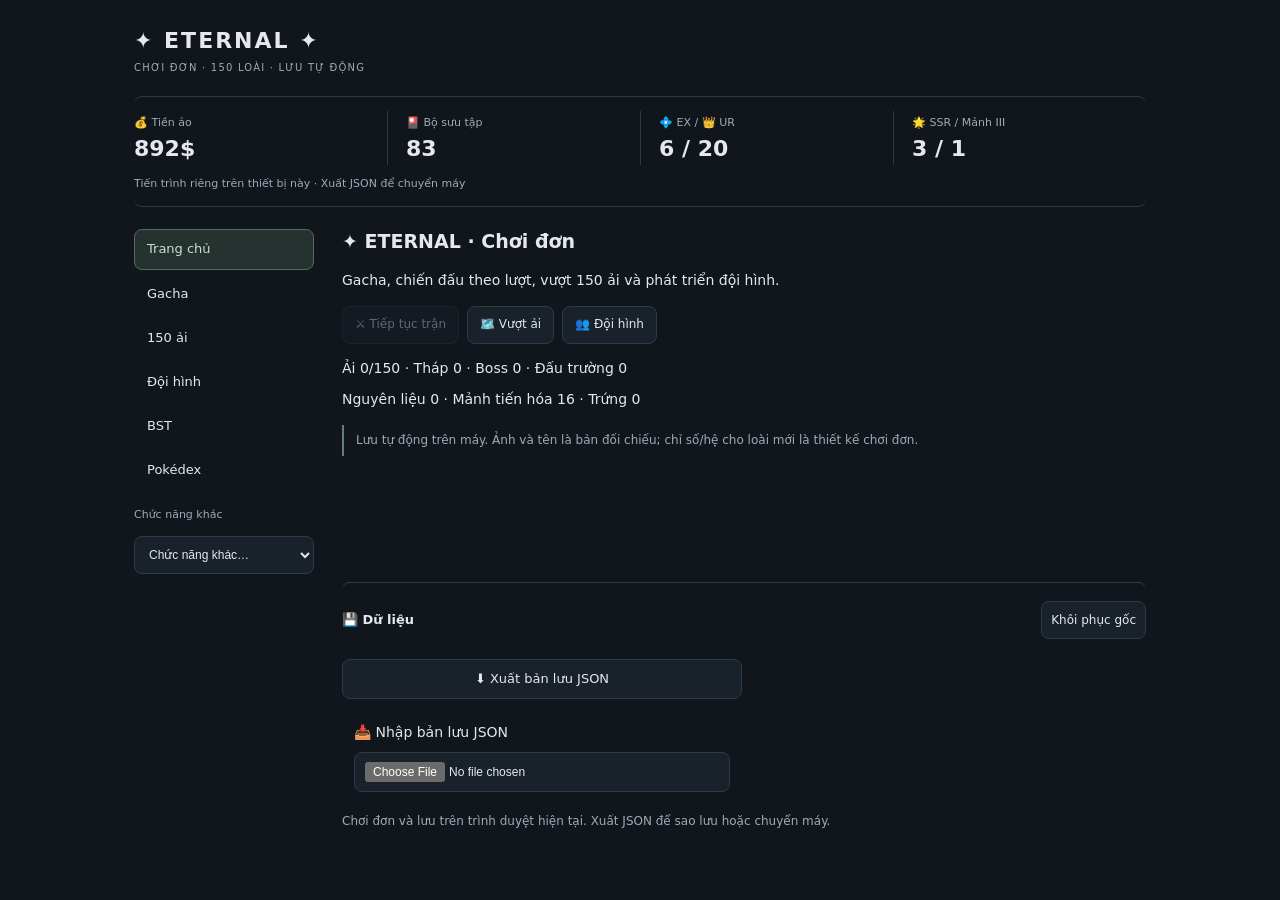
<file: index.html>
<!doctype html><html lang="vi"><head><meta charset="UTF-8"><meta name="viewport" content="width=device-width,initial-scale=1,viewport-fit=cover"><meta name="theme-color" content="#110e25"><title>ETERNAL · Chơi đơn</title><style>*{box-sizing:border-box}body{margin:0;background:radial-gradient(circle at top,#32205a,#100d20 70%);color:#f6f0ff;font-family:system-ui,-apple-system,sans-serif}main{max-width:640px;margin:auto;padding:20px 16px 100px}h1{letter-spacing:5px;text-align:center;color:#f2d795;margin:20px 0 0}small,.muted{color:#bcb0d0}.sub{text-align:center;margin:0 0 25px;font-size:12px;letter-spacing:2px}.panel{background:#211b39;border:1px solid #5b477b;border-radius:18px;padding:16px;margin:14px 0;box-shadow:0 8px 25px #0003}.stats{display:grid;grid-template-columns:1fr 1fr;gap:10px}.stat{background:#302649;border-radius:12px;padding:12px}.stat strong{display:block;font-size:23px;color:#ffe6a2}button{font:inherit;border:0;border-radius:12px;background:linear-gradient(120deg,#8e60dd,#5634a1);color:white;padding:13px 14px;cursor:pointer;font-weight:700}button:disabled{opacity:.45}nav{display:grid;grid-template-columns:repeat(3,1fr);gap:8px}nav button{font-size:12px;padding:12px 4px}nav button.active{background:linear-gradient(120deg,#d4a34c,#906323);color:#160f26}.row{display:flex;justify-content:space-between;gap:8px;align-items:center;margin:10px 0}.row button{font-size:12px;padding:9px}.grid{display:grid;grid-template-columns:repeat(3,1fr);gap:9px}.card{background:#392b58;border:1px solid #8060a3;border-radius:12px;min-height:94px;padding:12px 4px;text-align:center;display:flex;align-items:center;justify-content:center;flex-direction:column;font-size:13px}.card strong{font-size:25px}.wide{width:100%;margin-top:10px}.log{white-space:pre-wrap;font-size:13px;color:#ddcfea;line-height:1.6}.tag{color:#e4c477;font-weight:700}input,select,textarea{background:#130e28;color:white;border:1px solid #6d558c;padding:12px;border-radius:10px;max-width:100%} .pill{display:inline-block;background:#473363;border:1px solid #9470c0;padding:6px 9px;border-radius:999px;font-size:12px;margin:3px}.notice{background:#302342;border-left:3px solid #e4c477;padding:12px;border-radius:9px;font-size:13px}.danger{background:#753b60}.mini{font-size:12px}.feed{max-height:180px;overflow:auto}.row.wrap{flex-wrap:wrap}button:focus-visible{outline:3px solid #ffe6a2} </style><style>.hero{background:linear-gradient(135deg,#493174,#1b1836 55%,#705127);border:1px solid #b89a56;border-radius:18px;padding:17px}.hero h2{margin:0 0 8px;color:#ffe5a1}.progress{height:12px;background:#100e22;border-radius:12px;overflow:hidden;margin:10px 0}.progress>i{display:block;height:100%;background:linear-gradient(90deg,#8c64ff,#f4d17e)}.chips{display:flex;gap:7px;flex-wrap:wrap}.chips button{font-size:12px;padding:9px}.danger-outline{background:#493049}.card-tile{border:1px solid #69538b;background:#2c2445;padding:12px;border-radius:14px;margin:8px 0}.notice.good{border-left-color:#75ddae}details{margin:12px 0}summary{cursor:pointer;color:#ffe5a1}.toast{position:fixed;bottom:15px;left:50%;transform:translateX(-50%);background:#33274d;border:1px solid #e6c57a;padding:12px 18px;border-radius:14px;z-index:20;max-width:90vw} </style></head><body><main><h1>✦ ETERNAL ✦</h1><p class="sub">CHƠI ĐƠN · 150 LOÀI · LƯU TỰ ĐỘNG</p><section class="panel"><div class="stats"><div class="stat"><small>💰 Tiền ảo</small><strong id="cash">892$</strong></div><div class="stat"><small>🎴 Bộ sưu tập</small><strong id="cards">83</strong></div><div class="stat"><small>💠 EX / 👑 UR</small><strong id="rare">6 / 20</strong></div><div class="stat"><small>🌟 SSR / Mảnh III</small><strong id="shards">3 / 1</strong></div></div><p class="muted" style="font-size:12px">Tiến trình riêng trên thiết bị này · Xuất JSON để chuyển máy</p></section><nav id="nav"></nav><section class="panel" id="screen"></section><section class="panel"><div class="row"><strong>💾 Dữ liệu</strong><button onclick="resetGame()">Khôi phục gốc</button></div><button class="wide" onclick="exportSave()">⬇️ Xuất bản lưu JSON</button><label class="wide" style="display:block;margin-top:12px">📥 Nhập bản lưu JSON <input style="width:100%;margin-top:8px" type="file" accept="application/json,.json" onchange="importSave(event)"></label><p class="muted" style="font-size:12px">Chơi đơn và lưu trên trình duyệt hiện tại. Xuất JSON để sao lưu hoặc chuyển máy.</p></section></main><script>
const initial={cash:892,cards:83,ex:6,ur:20,ssr:3,evo:16,fusion3:1,voidCrystal:1,chests:2,trainerExp:0,trainerLv:1,streak:0,pity:0,questGacha:0,questStages:0,round:21,boss20:true,stage:0,eggs:0,eggHatches:0,history:[]};let state;try{state={...initial,...JSON.parse(localStorage.getItem('eternal-mobile-test-v1')||'{}')}}catch{state={...initial}};let page='home',picked=[],revealed=false,draw=[];const menus=[['home','🏠 Trang chủ'],['gacha','🎰 Gacha'],['collection','🎴 BST'],['world','🗺️ 150 ải'],['boss','🐉 Boss'],['fusion','🧬 Dung hợp'],['egg','🥚 Trứng'],['tower','🏰 Tháp'],['pve','⚔️ PvE'],['craft','⚒️ Chế tạo'],['dex','📖 Pokédex'],['quests','📜 Nhiệm vụ'],['profile','⭐ Huấn luyện'],['admin','💻 Admin']];function save(){localStorage.setItem('eternal-mobile-test-v1',JSON.stringify(state));render()}function go(p){page=p;picked=[];revealed=false;draw=[];render()}function render(){document.getElementById('cash').textContent=state.cash+'$';document.getElementById('cards').textContent=state.cards;document.getElementById('rare').textContent=state.ex+' / '+state.ur;document.getElementById('shards').textContent=state.ssr+' / '+state.fusion3;document.getElementById('nav').innerHTML=menus.map(([id,t])=>`<button class="${page===id?'active':''}" onclick="go('${id}')">${t}</button>`).join('');let h='';if(page==='home')h='<h2>🌌 Chào mừng đến ETERNAL</h2><p>Thử giao diện, lưu dữ liệu, Gacha và các menu. Các hệ thống nâng cao được giới thiệu nhưng chưa mô phỏng đầy đủ.</p><p class="tag">Không có vật phẩm nào bị trừ khi mở ứng dụng.</p>';if(page==='gacha'){h=`<h2>🎰 Gacha vòng ${state.round}</h2><p>Giá 50$ ảo · Chọn 3 trong 9 lá bài.</p><p class='mini'>🎯 Bảo hiểm SSR: ${state.pity||0}/10 vòng chưa trúng SSR+ · Chuỗi: ${state.streak||0}</p><label class='mini'>🍀 May mắn <select id='luck' onchange='renderGachaCost()'><option value='0'>Thường · 50$</option><option value='10'>x2 · 60$</option><option value='25'>x3 · 75$</option><option value='50'>x5 · 100$</option></select></label><div class="grid">${Array.from({length:9},(_,i)=>`<button class="card" onclick="pick(${i})" ${revealed?'disabled':''}>${revealed?'<strong>'+draw[i].icon+'</strong>'+draw[i].tier:(picked.includes(i)?'✨ Đã chọn':'❔')}</button>`).join('')}</div><p>Đã chọn ${picked.length}/3</p><button class="wide" ${picked.length!==3||revealed||state.cash<50?'disabled':''} onclick="roll()">🎲 Mở 3 thẻ (phí theo may mắn)</button>`;if(revealed)h+='<p class="tag">Đã lưu kết quả. Ấn Gacha trên menu để mở vòng kế tiếp.</p><p class="mini">Thẻ bạn chọn được ghi vào BST theo bậc. 6 thẻ còn lại chỉ là kết quả minh họa.</p>'}if(page==='collection')h=`<h2>🎴 Bộ sưu tập</h2><p>Tổng: ${state.cards} thẻ</p><p>💠 EX: ${state.ex} · 👑 UR: ${state.ur} · 🌟 SSR: ${state.ssr}</p><p>Các thẻ thấp hơn: ${state.cards-state.ex-state.ur-state.ssr}</p><p class="muted">Bản test chỉ lưu số lượng, chưa khôi phục toàn bộ danh sách 83 Pokémon.</p>`;if(page==='world')h=`<h2>🗺️ Thế giới 150 ải</h2><p>15 vùng × 10 ải · Tiến độ bản test: ${state.stage}/150</p><button class="wide" onclick="battleStage()">⚔️ Thử vượt ải ${state.stage+1}</button><p class="muted">Bản thử nghiệm: mỗi ải thắng nhận 15$ ảo, không mô phỏng kỹ năng chi tiết.</p>`;if(page==='boss')h='<h2>🐉 World Boss</h2><p>Oblivion – Thần Long Hủy Diệt</p><p>❤️ 50.000 HP · ⚔️ 900 ATK · 12 hiệp</p><p>Boss Gacha vòng 20: <span class="tag">Đã chiến thắng</span></p><p class="muted">Trận World Boss theo hiệp sẽ được hoàn thiện ở bản sau.</p>';if(page==='fusion')h=`<h2>🧬 Dung hợp</h2><p>10 UR → 1 EX cần 1 Mảnh Dung Hợp bậc 3.</p><p>UR hiện có: ${state.ur} · Mảnh bậc 3: ${state.fusion3}</p><p class="tag">Chưa thực hiện: cần chọn đúng 10 thẻ UR và xác nhận riêng.</p><p class="muted">Công thức 10 R → 10 SR được giữ nguyên.</p>`;if(page==='egg')h=`<h2>🥚 Nhà ấp trứng</h2><p>Trứng đang có: ${state.eggs} · Đã ấp: ${state.eggHatches}</p><p class="muted">Chưa có trứng được cấp trong dữ liệu ban đầu.</p>`;if(page==='tower')h='<h2>🏰 Tháp Vô Tận</h2><p>Tầng khởi đầu: 1</p><p>Chọn đội hình và nhận Mảnh Dung Hợp từ các mốc vượt tầng trong phiên bản chiến đấu hoàn thiện.</p>';if(page==='pve')h='<h2>⚔️ Đấu trường PvE</h2><p>Hạng: Đồng III · Điểm: 0</p><p>Chế độ đối đầu đội hình AI đang được phát triển.</p>';if(page==='craft')h='<h2>⚒️ Xưởng chế tạo</h2><p>Kiếm Long Thần · Giáp Hư Không · Nhẫn Sinh Mệnh · Mega Stone</p><p>Chưa có nguyên liệu chế tạo được xác minh; không thể tự chế tạo.</p>';if(page==='dex')h='<h2>📖 Pokédex 585 loài</h2><p>C: 150 · UC: 125 · R: 100 · SR: 85</p><p>SSR: 60 · UR: 40 · EX: 25</p><p class="muted">585 là số loài mục tiêu, không phải số thẻ sở hữu.</p>';if(page==='quests')h=`<h2>📜 Nhiệm vụ</h2><p>🎰 Gacha: ${state.questGacha||0}/1 vòng</p><p>🗺️ Vượt ải: ${state.questStages||0}/3 ải</p><p class='mini'>Thưởng chỉ nhận một lần trong bản lưu này.</p><button class='wide' ${state.questGacha<1||state.claimGacha?'disabled':''} onclick='claimQuest("gacha")'>Nhận 20$ + 10 EXP Gacha</button><button class='wide' ${state.questStages<3||state.claimStages?'disabled':''} onclick='claimQuest("stages")'>Nhận 30$ + 20 EXP vượt ải</button>`;if(page==='profile')h=`<h2>⭐ Huấn luyện viên</h2><p>Cấp ${state.trainerLv||1} · ${state.trainerExp||0}/${100+25*((state.trainerLv||1)-1)} EXP</p><p>🌟 Mảnh tiến hóa: ${state.evo} · 💠 Mảnh dung hợp bậc 3: ${state.fusion3}</p><p>🎁 Rương Boss: ${state.chests} · 🌀 Hư Không Long Tinh: ${state.voidCrystal}</p><h3>📜 Nhật ký</h3><div class='feed mini'>${(state.history||[]).slice(-15).reverse().map(x=>'<p>• '+safeText(x)+'</p>').join('')||'Chưa có hoạt động mới.'}</div>`;if(page==='admin')h='<h2>💻 Cheat Console</h2><p>Mã thử nghiệm:</p><select id="cheat"><option value="ADD_1000">ADD_1000</option><option value="ADD_FUSION_T3">ADD_FUSION_T3</option></select><button class="wide" onclick="cheat()">⚡ Kích hoạt</button><p class="muted">Cheat chỉ thay đổi dữ liệu lưu trên thiết bị này.</p>';document.getElementById('screen').innerHTML=h}function pick(i){if(revealed)return;picked=picked.includes(i)?picked.filter(x=>x!==i):picked.length<3?[...picked,i]:picked;const luck=document.getElementById('luck')?.value;render();if(luck&&document.getElementById('luck'))document.getElementById('luck').value=luck;renderGachaCost()}function roll(){const bonus=Number(document.getElementById('luck')?.value||0);const cost=50+bonus;if(picked.length!==3||state.cash<cost||revealed)return;const tiers=[['C','🐾',3],['UC','🌿',6],['R','⚔️',12],['SR','✨',20],['SSR','🌟',20],['UR','👑',50],['EX','💠',80]];draw=Array.from({length:9},()=>{let r=Math.random(),factor=bonus===50?5:bonus===25?3:bonus===10?2:1;let j=r<(.43/factor)?0:r<(.69/factor)?1:r<(.84/factor)?2:r<(.94/factor)?3:r<(.985/factor)?4:r<(.998/factor)?5:6;return {tier:tiers[j][0],icon:tiers[j][1],reward:tiers[j][2]}});if((state.pity||0)>=9&&!picked.some(i=>['SSR','UR','EX'].includes(draw[i].tier)))draw[picked[0]]={tier:'SSR',icon:'🌟',reward:20};state.cash-=cost;let high=false;for(let i of picked){state.cards++;state.cash+=draw[i].reward;if(['SSR','UR','EX'].includes(draw[i].tier))high=true;if(draw[i].tier==='SSR')state.ssr++;if(draw[i].tier==='UR')state.ur++;if(draw[i].tier==='EX')state.ex++}state.pity=high?0:(state.pity||0)+1;state.streak=(state.streak||0)+1;state.questGacha=(state.questGacha||0)+1;state.history.push('Gacha '+state.round+': '+picked.map(i=>draw[i].tier).join(', '));state.round++;revealed=true;save()}function battleStage(){if(state.stage>=150)return;state.stage++;state.cash+=15;state.questStages=(state.questStages||0)+1;addExp(10);state.history.push('Vượt ải '+state.stage);save()}function safeText(x){return String(x).replace(/[&<>"']/g,c=>({'&':'&amp;','<':'&lt;','>':'&gt;','"':'&quot;',"'":'&#39;'}[c]))}function addExp(n){state.trainerExp=(state.trainerExp||0)+n;while(state.trainerExp>=100+25*((state.trainerLv||1)-1)){state.trainerExp-=100+25*((state.trainerLv||1)-1);state.trainerLv=(state.trainerLv||1)+1}}function claimQuest(q){if(q==='gacha'&&state.questGacha>=1&&!state.claimGacha){state.cash+=20;addExp(10);state.claimGacha=true}else if(q==='stages'&&state.questStages>=3&&!state.claimStages){state.cash+=30;addExp(20);state.claimStages=true}else return;state.history.push('Nhận thưởng nhiệm vụ '+q);save()}function importSave(event){const f=event.target.files?.[0];if(!f)return;const reader=new FileReader();reader.onload=()=>{try{const data=JSON.parse(reader.result);if(!data||typeof data!=='object'||Array.isArray(data)||!['cash','cards','round'].every(k=>Number.isFinite(data[k])&&data[k]>=0)||!Array.isArray(data.history))throw Error('Định dạng bản lưu không hợp lệ');if(!confirm('Nhập bản lưu này? Dữ liệu hiện tại sẽ bị thay thế.'))return;state={...initial,...data};save();go('home')}catch(e){alert('Không thể nhập bản lưu: '+e.message)}};reader.readAsText(f)}function renderGachaCost(){const cost=50+Number(document.getElementById('luck')?.value||0);const b=document.querySelector('#screen button.wide');if(b){b.textContent='🎲 Mở 3 thẻ (−'+cost+'$ ảo)';b.disabled=picked.length!==3||revealed||state.cash<cost}}function cheat(){let c=document.getElementById('cheat').value;if(c==='ADD_1000')state.cash+=1000;else state.fusion3++;state.history.push('Cheat '+c);save()}function resetGame(){if(confirm('Khôi phục trạng thái gốc 892$ và 83 thẻ? Dữ liệu test hiện tại sẽ bị xóa.')){state={...initial};localStorage.removeItem('eternal-mobile-test-v1');go('home')}}function exportSave(){const blob=new Blob([JSON.stringify(state,null,2)],{type:'application/json'});const a=document.createElement('a');a.href=URL.createObjectURL(blob);a.download='eternal-save.json';a.click();setTimeout(()=>URL.revokeObjectURL(a.href),1000)}render();</script><script>
// 8.0 additive systems; migrate the existing save without consuming assets.
const extraMenus=[['arena','🏟️ Đấu trường'],['relics','🔮 Cổ vật'],['achieve','🏅 Thành tựu'],['settings','⚙️ Cài đặt']];menus.splice(menus.findIndex(x=>x[0]==='admin'),0,...extraMenus);
function defaults8(){state.towerFloor ??=0;state.arenaWins ??=0;state.bossDamage ??=0;state.relicEquipped ??='';state.claimedAchievements ??=[];state.gachaHistory ??=[];state.settings ??={animations:true};state.version=8;}
defaults8();
const baseRender8=render;
render=function(){defaults8();baseRender8();let h='';
if(page==='home'){h=`<div class="hero"><h2>✦ ETERNAL 8.4 ✦</h2><p>BALANCE UPDATE · BỘ ẢNH 150 ID</p><div class="chips"><button onclick="go('gacha')">🎴 Mở thẻ</button><button onclick="go('world')">🗺️ Phiêu lưu</button><button onclick="go('quests')">📜 Nhiệm vụ</button></div></div><h3>📊 Tiến độ hành trình</h3><div class="card-tile">Gacha vòng ${state.round} · Thế giới ${state.stage}/150<div class="progress"><i style="width:${state.stage/150*100}%"></i></div>Tháp vô tận tầng ${state.towerFloor} · Đấu trường ${state.arenaWins} trận thắng</div><div class="notice good">🔐 Dữ liệu lưu trên thiết bị. Xuất JSON trước khi xóa Safari hoặc chuyển hosting.</div><h3>🎯 Nhiệm vụ nhanh</h3><p>Gacha ${state.questGacha}/1 · Vượt ải ${state.questStages}/3</p><p class="mini">Mọi đơn vị $ trong trò chơi đều là tiền ảo.</p>`}
if(page==='arena')h=`<h2>🏟️ Đấu trường PvE</h2><p>Hạng: Đồng III · Trận thắng: ${state.arenaWins}</p><p>Đấu tập với đội hình AI mô phỏng. Mỗi trận thắng: +10$ ảo, +10 EXP.</p><button class="wide" onclick="arenaFight()">⚔️ Đấu tập</button>`;
if(page==='relics')h=`<h2>🔮 Cổ vật thần thoại</h2><p>Chỉ trang bị tối đa 1 cổ vật. Hiện tại chưa có cổ vật nào được xác nhận trong kho.</p><div class="card-tile">👑 Vương Miện Sáng Thế · +15% sức mạnh đội</div><div class="card-tile">👁️ Hư Không Nhãn · −15% sát thương Boss</div><div class="card-tile">⌛ Đồng Hồ Vĩnh Hằng · thêm 1 hành động/trận</div><p class="notice">Không tự cấp hoặc trang bị vật phẩm chưa sở hữu.</p>`;
if(page==='achieve')h=`<h2>🏅 Thành tựu</h2><div class="card-tile">🐉 Diệt 5 Boss Gacha · Tiến độ 3/5</div><div class="card-tile">🎴 Nhà sưu tập · ${state.cards}/100 thẻ</div><div class="card-tile">🗺️ Nhà thám hiểm · ${state.stage}/10 ải</div><div class="card-tile">🏰 Người chinh phục · ${state.towerFloor}/10 tầng</div><p class="muted">Mốc chưa hoàn thành không tự nhận thưởng.</p>`;
if(page==='settings')h=`<h2>⚙️ Cài đặt & an toàn dữ liệu</h2><p>Phiên bản lưu: ${state.version} · Tiền ảo: ${state.cash}$</p><button class="wide" onclick="exportSave()">💾 Xuất JSON ngay</button><button class="wide" onclick="showDiagnostics()">🩺 Kiểm tra dữ liệu</button><p class="notice">Dùng nút xuất JSON trước khi chuyển từ Netlify sang GitHub Pages: hai tên miền không chia sẻ LocalStorage.</p><details><summary>Giới hạn bản test</summary><p>Trận chiến, chế tạo, dung hợp và mở rương chưa phải cơ chế hoàn chỉnh. Bản test không tự thực hiện các giao dịch này.</p></details>`;
if(page==='gacha'){const el=document.getElementById('screen');el.innerHTML=h||el.innerHTML;renderGachaCost();return}
if(h)document.getElementById('screen').innerHTML=h;
};
function arenaFight(){defaults8();const success=Math.random()<.75;if(success){state.arenaWins++;state.cash+=10;addExp(10)}state.history.push('Đấu trường PvE: '+(success?'thắng (+10$ ảo, +10 EXP)':'thua (không mất tài nguyên)'));save();alert(success?'Chiến thắng! +10$ ảo, +10 EXP':'Thua trận! Không mất tài nguyên.');}
function showDiagnostics(){const issues=[];for(const k of ['cash','cards','ex','ur','ssr','evo','fusion3','round'])if(!Number.isFinite(state[k])||state[k]<0)issues.push(k);if(state.ex+state.ur+state.ssr>state.cards)issues.push('tổng thẻ hiếm vượt tổng thẻ');alert(issues.length?'Cần kiểm tra: '+issues.join(', '):'Dữ liệu số lượng hợp lệ. Lưu ý BST chi tiết chưa đầy đủ.');}
// Fix selected-cost button after re-render and enforce a boss checkpoint after round 29.
const oldRoll8=roll;roll=function(){if(state.round>29&&!state.boss30Cleared){alert('🔒 Cần đánh Boss vòng 30 trước khi tiếp tục Gacha. Chế độ Boss 30 chưa được triển khai trong bản test này.');return}const cost=50+Number(document.getElementById('luck')?.value||0);if(state.cash<cost){alert('Không đủ tiền ảo.');return}oldRoll8();if(revealed){state.gachaHistory.push({round:state.round-1,tiers:picked.map(i=>draw[i].tier)});state.gachaHistory=state.gachaHistory.slice(-100);localStorage.setItem('eternal-mobile-test-v1',JSON.stringify(state));}};
const oldGo8=go;go=function(p){oldGo8(p);if(p==='gacha')renderGachaCost()};
render();
</script><style>.monster{background:linear-gradient(140deg,#35274e,#1b203d);border:1px solid #77649d;border-radius:16px;padding:14px;margin:10px 0}.monster h3{margin:0 0 7px;color:#ffe4a4}.monster .pill{font-size:11px}.monster-stats{display:grid;grid-template-columns:repeat(4,1fr);gap:6px;margin:12px 0}.monster-stats div{background:#19152d;padding:7px 2px;text-align:center;border-radius:8px;font-size:11px}.monster-stats b{display:block;color:#ffe4a4;font-size:14px}.filterline{display:flex;gap:7px;flex-wrap:wrap;margin:12px 0}.filterline select{flex:1;min-width:120px}.type-note{font-size:12px;color:#c7b9d8}</style>
<script>
// 8.1: catalogue metadata, not an assertion of ownership for untracked lower tiers.
const monsters81=[
['Raiyomikaze','EX','Long Tộc','Lôi / Rồng / Lửa / Bóng Tối','Đấu Sĩ','Hỗn hợp'],['Zeusryon','EX','Long Tộc','Lôi / Rồng / Thần','Pháp Sư','Phép'],['Inferaphix','EX','Phượng Tộc','Lửa / Ánh Sáng','Pháp Sư','Phép'],['Voidragnar','EX','Long Tộc','Hư Không / Bóng Tối / Rồng','Đấu Sĩ','Hỗn hợp'],['Cryolunaris','EX','Hồ Tộc','Băng / Mặt Trăng / Tiên','Hỗ Trợ','Phép'],['Chronoxis','EX','Long Tộc','Thời Gian / Không Gian / Rồng','Pháp Sư','Phép'],
['Thiên Lôi Thần Long','UR','Long Tộc','Lôi / Rồng','Đấu Sĩ','Vật lý'],['Hỏa Diệm Phượng Đế','UR','Phượng Tộc','Lửa / Ánh Sáng','Pháp Sư','Phép'],['Băng Vương Cửu Vĩ','UR','Hồ Tộc','Băng','Khống Chế','Phép'],['Hắc Ám Ma Long','UR','Long Tộc','Bóng Tối / Rồng','Đấu Sĩ','Vật lý'],['Hải Thần Long Vương','UR','Long Tộc','Nước / Rồng','Đỡ Đòn','Phép'],['Sinh Mệnh Thần Thú','UR','Thú Tộc','Mộc / Ánh Sáng','Hỗ Trợ','Phép'],['Thái Dương Kim Ô','UR','Thần Tộc','Lửa / Ánh Sáng','Pháp Sư','Phép'],['Nguyệt Thực Hồ Đế','UR','Hồ Tộc','Mặt Trăng / Bóng Tối','Sát Thủ','Phép'],['Tinh Không Long Thần','UR','Long Tộc','Không Gian / Rồng','Pháp Sư','Phép'],['Kiếm Thần Thiên Đế','UR','Thần Tộc','Ánh Sáng','Đấu Sĩ','Vật lý'],['Hư Không Chi Chủ','UR','Hỗn Độn','Hư Không','Khống Chế','Phép'],['Pha Lê Thánh Long','UR','Long Tộc','Đất / Ánh Sáng / Rồng','Đỡ Đòn','Phép'],['Cửu Đầu Diệt Thế Long','UR','Long Tộc','Rồng / Bóng Tối','Đấu Sĩ','Vật lý'],['Hoàng Kim Thần Vương','UR','Thần Tộc','Ánh Sáng / Đất','Đỡ Đòn','Vật lý'],['Phong Bạo Long Đế','UR','Long Tộc','Gió / Rồng','Sát Thủ','Vật lý'],['Thiên Nhãn Ma Thần','UR','Ma Tộc','Bóng Tối','Khống Chế','Phép'],['Cửu Vĩ Huyền Hồ','UR','Hồ Tộc','Mặt Trăng','Hỗ Trợ','Phép'],['Thiên Thạch Diệt Tinh','UR','Hỗn Độn','Đất / Không Gian','Đấu Sĩ','Vật lý'],['Thánh Quang Phượng Hoàng','UR','Phượng Tộc','Ánh Sáng / Lửa','Hỗ Trợ','Phép'],['Vĩnh Hằng Thời Không Long','UR','Long Tộc','Thời Gian / Không Gian / Rồng','Pháp Sư','Phép'],
['Lunarix – Hồ Ly Cửu Vĩ','SSR','Hồ Tộc','Mặt Trăng / Tiên','Sát Thủ','Phép'],['Hắc Nguyệt Long Hồ','SSR','Hồ Tộc','Bóng Tối / Mặt Trăng','Đấu Sĩ','Hỗn hợp'],['Aetherluna – Thiên Nguyệt Linh Hồ','SSR','Hồ Tộc','Ánh Sáng / Mặt Trăng','Hỗ Trợ','Phép']];
const roles81={'Đấu Sĩ':'Tấn công trực diện, có khả năng chịu đòn','Pháp Sư':'Sát thương phép từ MAG, bị giảm bởi RES','Đỡ Đòn':'Nhiều HP, DEF và RES; che chắn đồng đội','Hỗ Trợ':'Hồi phục, tạo khiên và tăng chỉ số','Sát Thủ':'Tốc độ cao, ưu tiên mục tiêu yếu','Khống Chế':'Làm chậm và hạn chế hành động'};
function monsterStats81(m){const rank={SSR:1,UR:2,EX:3}[m[1]];const role=m[4];const hp=300+rank*190+(role==='Đỡ Đòn'?250:0);const atk=45+rank*32+(role==='Đấu Sĩ'||role==='Sát Thủ'?45:0);const mag=45+rank*32+(role==='Pháp Sư'||role==='Khống Chế'?55:0);const def=30+rank*22+(role==='Đỡ Đòn'?55:0);const res=30+rank*22+(role==='Đỡ Đòn'?55:0);const spd=40+rank*15+(role==='Sát Thủ'?35:0);return [['HP',hp],['ATK',atk],['MAG',mag],['DEF',def],['RES',res],['SPD',spd],['CRIT',role==='Sát Thủ'?'20%':'8%'],['CRIT DMG','150%']].map(([k,v])=>`<div>${k}<b>${v}</b></div>`).join('')}
let monsterFilter81='all',monsterRole81='all';
function renderMonsters81(){const races=[...new Set(monsters81.map(m=>m[2]))],roles=[...new Set(monsters81.map(m=>m[4]))];const filtered=monsters81.filter(m=>(monsterFilter81==='all'||m[2]===monsterFilter81)&&(monsterRole81==='all'||m[4]===monsterRole81));document.getElementById('screen').innerHTML=`<h2>🐉 Quái vật · Hệ & Tộc</h2><p class="type-note">29 thẻ hiếm đã biết tên. Các hệ, vai trò và chỉ số dưới đây là <b>đề xuất cân bằng 8.1</b>, chưa phải chỉ số gốc đã xác nhận. 54 thẻ cấp thấp chưa có danh sách tên.</p><div class="filterline"><select aria-label="Lọc tộc" onchange="monsterFilter81=this.value;renderMonsters81()"><option value="all">Tất cả tộc</option>${races.map(x=>`<option ${monsterFilter81===x?'selected':''}>${x}</option>`).join('')}</select><select aria-label="Lọc vai trò" onchange="monsterRole81=this.value;renderMonsters81()"><option value="all">Mọi vai trò</option>${roles.map(x=>`<option ${monsterRole81===x?'selected':''}>${x}</option>`).join('')}</select></div><p class="mini">${filtered.length} / 29 quái · Vật lý dùng ATK/DEF · Phép dùng MAG/RES</p>${filtered.map(m=>`<article class="monster"><h3>${safeText(m[0])} <span class="tag">${m[1]}</span></h3><span class="pill">🧬 ${m[2]}</span><span class="pill">🌈 ${m[3]}</span><span class="pill">🛡️ ${m[4]}</span><span class="pill">⚔️ ${m[5]}</span><div class="monster-stats">${monsterStats81(m)}</div><div class="type-note">${roles81[m[4]]}</div></article>`).join('')||'<p>Không có quái phù hợp.</p>'}<p class="notice">Chỉ xem thông tin: không thay đổi số thẻ, tiền ảo hay nguyên liệu.</p>`}
menus.splice(3,0,['monsters','🐲 Hệ & Tộc']);const oldRender81=render;render=function(){oldRender81();if(page==='monsters')renderMonsters81();if(page==='collection'){document.getElementById('screen').innerHTML+=`<button class="wide" onclick="go('monsters')">🐲 Xem 29 quái hiếm và hệ tộc</button>`}};render();
</script>
<style>
.rank-guide83{display:grid;grid-template-columns:repeat(2,minmax(0,1fr));gap:8px;margin:12px 0}.rank-guide83>div{border:1px solid #665682;border-radius:12px;padding:10px;background:#211c36}.rank-guide83 b{color:#ffe0a0}.skill83{font-size:12px;color:#cfc3e5;margin-top:7px}.rank-note83{border-left:3px solid #dba956;padding:8px 12px;background:#352846;border-radius:7px}
</style>
<script>
// ETERNAL 8.4: rarity loadouts are catalogue previews; existing save data remains untouched.
const rankRules83={C:[1,1,1],UC:[1,1,2],R:[1,1,3],SR:[2,1,3],SSR:[2,2,4],UR:[3,2,4],EX:[4,3,5]};
const skillNames83=['Đòn Cơ Bản','Kỹ Năng Chiến Đấu','Kỹ Năng Chiến Thuật','Tuyệt Kỹ','Thức Tỉnh'];
const elementPool83=['Lửa','Nước','Băng','Lôi','Gió','Đất','Mộc','Ánh Sáng','Bóng Tối','Rồng','Thời Gian','Không Gian','Hư Không','Mặt Trăng','Tiên','Thần','Hỗn Độn'];
const rolePool83=Object.keys(roles81);
const extraElements83={'Zeusryon':['Lôi','Rồng','Thần','Ánh Sáng'],'Inferaphix':['Lửa','Ánh Sáng','Gió','Thần'],'Voidragnar':['Hư Không','Bóng Tối','Rồng','Không Gian'],'Cryolunaris':['Băng','Mặt Trăng','Tiên','Ánh Sáng'],'Chronoxis':['Thời Gian','Không Gian','Rồng','Hư Không']};
function loadout83(m){
 const [name,rarity,,raw,primary]=m;
 const [ec,rc,sc]=rankRules83[rarity]||rankRules83.R;
 const preferred=extraElements83[name]||raw.split('/').map(x=>x.trim());
 const elements=[...new Set(preferred.filter(e=>elementPool83.includes(e)))].slice(0,ec);
 // Không tự gán hệ ngẫu nhiên để lấp chỗ trống: số hệ là giới hạn, không phải bắt buộc.
 const roleOptions={'Đấu Sĩ':['Đỡ Đòn','Sát Thủ'],'Pháp Sư':['Hỗ Trợ','Khống Chế'],'Đỡ Đòn':['Đấu Sĩ','Hỗ Trợ'],'Hỗ Trợ':['Pháp Sư','Khống Chế'],'Sát Thủ':['Đấu Sĩ','Khống Chế'],'Khống Chế':['Pháp Sư','Hỗ Trợ']};
 const roles=[primary,...(roleOptions[primary]||[]).filter(r=>r!==primary)].slice(0,rc);
 return {elements:elements.length?elements:['Không rõ'],roles,skills:skillNames83.slice(0,sc)};
}
function renderMonsters83(){const races=[...new Set(monsters81.map(m=>m[2]))],roles=rolePool83;const filtered=monsters81.filter(m=>(monsterFilter81==='all'||m[2]===monsterFilter81)&&(monsterRole81==='all'||loadout83(m).roles.includes(monsterRole81)));const options=(values,current,all)=>`<option value="all">${all}</option>`+values.map(x=>`<option value="${x}" ${current===x?'selected':''}>${x}</option>`).join('');document.getElementById('screen').innerHTML=`<h2>🐉 Quái vật · ETERNAL 8.4</h2><p class="rank-note83">Mỗi quái có số hệ, vai trò và kỹ năng phụ thuộc độ hiếm. Vai trò đầu tiên là vai trò chính để tính khắc chế. Các hệ bổ sung là thiết kế thử nghiệm.</p><div class="rank-guide83">${Object.entries(rankRules83).map(([k,v])=>`<div><b>${k}</b><div>${v[0]} hệ · ${v[1]} vai trò</div><small>${v[2]} kỹ năng</small></div>`).join('')}</div><div class="filterline"><select aria-label="Lọc tộc" onchange="monsterFilter81=this.value;renderMonsters83()">${options(races,monsterFilter81,'Tất cả tộc')}</select><select aria-label="Lọc vai trò" onchange="monsterRole81=this.value;renderMonsters83()">${options(roles,monsterRole81,'Mọi vai trò')}</select></div><p class="mini">${filtered.length}/29 quái có tên · 54 thẻ cấp thấp chưa có dữ liệu tên nên không tự tạo mới</p>${filtered.map(m=>{const v=loadout83(m);return `<article class="monster"><h3>${safeText(m[0])} <span class="tag">${m[1]}</span></h3><span class="pill">🧬 ${m[2]}</span><div class="skill83">🌈 <b>Hệ:</b> ${v.elements.join(' · ')}</div><div class="skill83">🛡️ <b>Vai trò:</b> ${v.roles.join(' / ')}</div><div class="skill83">✨ <b>${v.skills.length} kỹ năng:</b> ${v.skills.join(' · ')}</div><div class="monster-stats">${monsterStats81(m)}</div><div class="type-note">${roles81[m[4]]} · ${m[5]}</div></article>`}).join('')||'<p>Không có quái phù hợp.</p>'}<button class="wide" onclick="go('counters')">⚔️ Thử tính khắc hệ và vai trò</button><p class="notice">Bản thiết kế chỉ hiển thị hồ sơ, không thay đổi tiền ảo, thẻ, vật phẩm hay kết quả PvE.</p>`}
renderMonsters81=renderMonsters83;
const oldRender83=render;render=function(){oldRender83();if(page==='monsters')renderMonsters83()};
render();
</script>
<style>.balance84{border:1px solid #9772b8;border-radius:14px;padding:12px;margin:10px 0;background:#231b36}.balance84 td,.balance84 th{padding:7px;border-bottom:1px solid #ffffff22;text-align:left;font-size:13px}.balance84 table{width:100%;border-collapse:collapse}</style>
<script>
// ETERNAL 8.4: rules preview only. No save mutation, no card consumption.
function renderBalance84(){document.getElementById('screen').innerHTML=`<h2>⚖️ Cân bằng ETERNAL 8.4</h2><p class="type-note">Hệ thống khắc chế giảm chênh lệch, tăng giá trị xây dựng đội hình. Đây là quy tắc thử nghiệm, được áp dụng trong chiến đấu chơi đơn.</p><div class="balance84"><h3>Giới hạn theo độ hiếm</h3><table><tr><th>Bậc</th><th>Hệ tối đa</th><th>Vai trò tối đa</th><th>Kỹ năng</th></tr>${Object.entries(rankRules83).map(([k,v])=>`<tr><td>${k}</td><td>${v[0]}</td><td>${v[1]}</td><td>${v[2]}</td></tr>`).join('')}</table><p class="mini">Số hệ là giới hạn, không tự thêm hệ không phù hợp cốt truyện. Vai trò phụ không cộng khắc chế.</p></div><div class="balance84"><h3>Hệ số chiến đấu</h3><p>Khắc hệ: ×1.25 · Bị khắc: ×0.85</p><p>Khắc vai trò: ×1.10 · Bị khắc: ×0.92</p><p>Tổng hệ số khắc chế: ×0.75 đến ×1.50</p><p>Đánh trúng 2 điểm yếu: tối đa ×1.40 trước khắc vai trò. Gặp 1 hệ mạnh và 1 hệ yếu: trung hòa.</p></div><div class="balance84"><h3>Quy tắc chiến thuật</h3><p>• Mỗi kỹ năng chỉ sử dụng 1 hệ để tính khắc chế.</p><p>• Vai trò chính quyết định khắc vai trò; vai trò phụ cho phép dùng kỹ năng chuyên biệt.</p><p>• Chênh lệch sức mạnh cơ bản giữa hai bậc liền kề nên giới hạn khoảng 10–15%, thay vì nhân theo số hệ.</p><p>• Khiên có giới hạn, hồi máu có hồi chiêu, khống chế liên tiếp giảm hiệu quả.</p><p>• EX mạnh ở tính linh hoạt và tuyệt kỹ, không miễn nhiễm khắc chế.</p></div><button class="wide" onclick="go('counters')">⚔️ Mở máy tính khắc chế</button><p class="notice">Màn hình này chỉ xem luật; không tiêu hao tài nguyên.</p>`}
menus.push(['balance84','⚖️ Cân bằng']);const renderBefore84=render;render=function(){renderBefore84();if(page==='balance84')renderBalance84();};render();
</script>
<style>.dex-frame{display:block;width:100%;height:820px;min-height:65vh;border:0;border-radius:14px;background:#f5f3eb}.archive-link{color:#ffe6a2} @media(max-width:450px){main{padding-inline:10px}.panel{padding:12px}.monster-stats{grid-template-columns:repeat(4,minmax(0,1fr))}}</style><script>
// Restore original game routes and persistence. The species archive does not grant owned cards.
const restoredGameRender=render;
render=function(){
 restoredGameRender();
 if(page==='dex')document.getElementById('screen').innerHTML=`<h2>📖 Pokédex 150 loài</h2><p class="mini">C 40 · UC 30 · R 25 · SR 20 · SSR 15 · UR 12 · EX 8</p><p class="notice">Đây là danh mục loài, không phải kho sở hữu. Ảnh bản thô; danh tính đang được đối chiếu. Đội hình trong danh mục là đội tham khảo.</p><p><a class="archive-link" href="archive.html" target="_blank" rel="noopener">Mở bộ ảnh, yêu thích & đội hình toàn màn hình ↗</a></p><iframe class="dex-frame" title="ETERNAL Pokédex 150, yêu thích và đội hình" src="archive.html" loading="lazy"></iframe>`;
 if(page==='collection')document.getElementById('screen').innerHTML+=`<button class="wide" onclick="go('dex')">📖 Xem bộ ảnh 150 loài</button>`;
};
render();
</script>
<style>.counter-grid{display:grid;grid-template-columns:1fr 1fr;gap:10px}.counter-grid label{display:block;font-size:12px;color:#c7b9d8}.counter-grid select{width:100%;margin-top:5px}.counter-result{border:1px solid #9c7bc1;border-radius:14px;padding:14px;margin:12px 0;background:#241d3b}.counter-result strong{font-size:26px;color:#ffe4a4}.counter-rule{padding:9px 0;border-bottom:1px solid #ffffff20;font-size:13px}</style>
<script>
// ETERNAL 8.4: non-destructive elemental and combat-role counter calculator.
const counterEdges82={ 'Lửa':['Mộc','Băng'],'Mộc':['Đất'],'Đất':['Lôi'],'Lôi':['Nước'],'Nước':['Lửa'],'Băng':['Rồng','Gió'],'Gió':['Mộc'],'Ánh Sáng':['Bóng Tối'],'Bóng Tối':['Ánh Sáng'],'Rồng':['Hỗn Độn'],'Thời Gian':['Không Gian'],'Không Gian':['Hư Không'],'Hư Không':['Thời Gian'] };
const roleEdges82={'Đấu Sĩ':['Sát Thủ'],'Sát Thủ':['Pháp Sư'],'Pháp Sư':['Đỡ Đòn'],'Đỡ Đòn':['Đấu Sĩ'],'Hỗ Trợ':['Khống Chế'],'Khống Chế':['Hỗ Trợ']};
const elements82=[...new Set([...Object.keys(counterEdges82),...Object.values(counterEdges82).flat(),'Mặt Trăng','Tiên','Thần'])];
function elementFactor82(a,b){if(a===b)return 1;if((counterEdges82[a]||[]).includes(b))return 1.25;if((counterEdges82[b]||[]).includes(a))return .85;return 1}
function roleFactor82(a,b){if(a===b)return 1;if((roleEdges82[a]||[]).includes(b))return 1.10;if((roleEdges82[b]||[]).includes(a))return .92;return 1}
function dualFactor82(a,defenders){const factors=defenders.map(b=>elementFactor82(a,b));const strong=factors.filter(x=>x>1).length;const weak=factors.filter(x=>x<1).length;return strong&&weak?1:strong?Math.min(1.4,1.25+(strong-1)*.15):weak?.85:1}
function counterCalc82(){const a=document.getElementById('counterAttack82').value;const b=document.getElementById('counterDefend82').value;const roleA=document.getElementById('counterRoleA82').value;const roleB=document.getElementById('counterRoleB82').value;const ef=elementFactor82(a,b),rf=roleFactor82(roleA,roleB);document.getElementById('counterOutput82').innerHTML=`<p>Khắc hệ: ×${ef.toFixed(2)} · Khắc vai trò: ×${rf.toFixed(2)}</p><strong>×${Math.min(1.5,Math.max(.75,ef*rf)).toFixed(2)}</strong><p class="mini">Hệ số tổng sát thương thử nghiệm. Chưa tính ATK/MAG, DEF/RES, kỹ năng, chí mạng và buff.</p>`}
function renderCounters82(){const eopts=elements82.map(x=>`<option>${x}</option>`).join('');const ropts=Object.keys(roles81).map(x=>`<option>${x}</option>`).join('');document.getElementById('screen').innerHTML=`<h2>⚔️ Khắc hệ & Khắc vai trò</h2><p class="type-note">Quy tắc cân bằng thử nghiệm ETERNAL 8.4. Được áp dụng trong chiến đấu chơi đơn.</p><div class="counter-grid"><label>Hệ tấn công<select id="counterAttack82" onchange="counterCalc82()">${eopts}</select></label><label>Hệ phòng thủ<select id="counterDefend82" onchange="counterCalc82()">${eopts}</select></label><label>Vai trò tấn công<select id="counterRoleA82" onchange="counterCalc82()">${ropts}</select></label><label>Vai trò phòng thủ<select id="counterRoleB82" onchange="counterCalc82()">${ropts}</select></label></div><div id="counterOutput82" class="counter-result"></div><h3>🌈 Bảng khắc hệ</h3>${Object.entries(counterEdges82).map(([a,b])=>`<div class="counter-rule">${a} <b>➜</b> ${b.join(', ')}</div>`).join('')}<p class="mini">Khắc hệ ×1.25; bị khắc ×0.85; trung lập ×1. Hai điểm yếu: tối đa ×1.40; vừa mạnh vừa yếu: ×1.0.</p><h3>🛡️ Bảng khắc vai trò</h3>${Object.entries(roleEdges82).map(([a,b])=>`<div class="counter-rule">${a} <b>➜</b> ${b.join(', ')}</div>`).join('')}<p class="mini">Khắc vai trò ×1.10; bị khắc ×0.92; trung lập ×1. Tổng lợi thế được giới hạn ×1.50.</p><p class="notice">Máy tính chỉ để thử chiến thuật, không tiêu hao thẻ hoặc tài nguyên.</p>`;document.getElementById('counterAttack82').value='Lửa';document.getElementById('counterDefend82').value='Mộc';document.getElementById('counterRoleA82').value='Pháp Sư';document.getElementById('counterRoleB82').value='Đỡ Đòn';counterCalc82()}
menus.splice(menus.findIndex(x=>x[0]==='monsters')+1,0,['counters','⚔️ Khắc chế']);const renderBefore82=render;render=function(){renderBefore82();if(page==='counters')renderCounters82();if(page==='monsters'){document.getElementById('screen').insertAdjacentHTML('afterbegin','<button class="wide" onclick="go(\'counters\')">⚔️ Xem bảng khắc hệ & vai trò</button>')}if(page==='pve'||page==='arena'){document.getElementById('screen').insertAdjacentHTML('beforeend','<button class="wide" onclick="go(\'counters\')">🧮 Thử tính khắc chế (không tốn tài nguyên)</button>')}};render();
</script>
<script src="catalog.js?v=profiles-1"></script><script src="singleplayer.js?v=combat-2"></script><link rel="stylesheet" href="ui.css?v=compact-2"><link rel="stylesheet" href="battle.css?v=combat-2"><script src="ui.js?v=compact-1"></script></body></html>
</file>
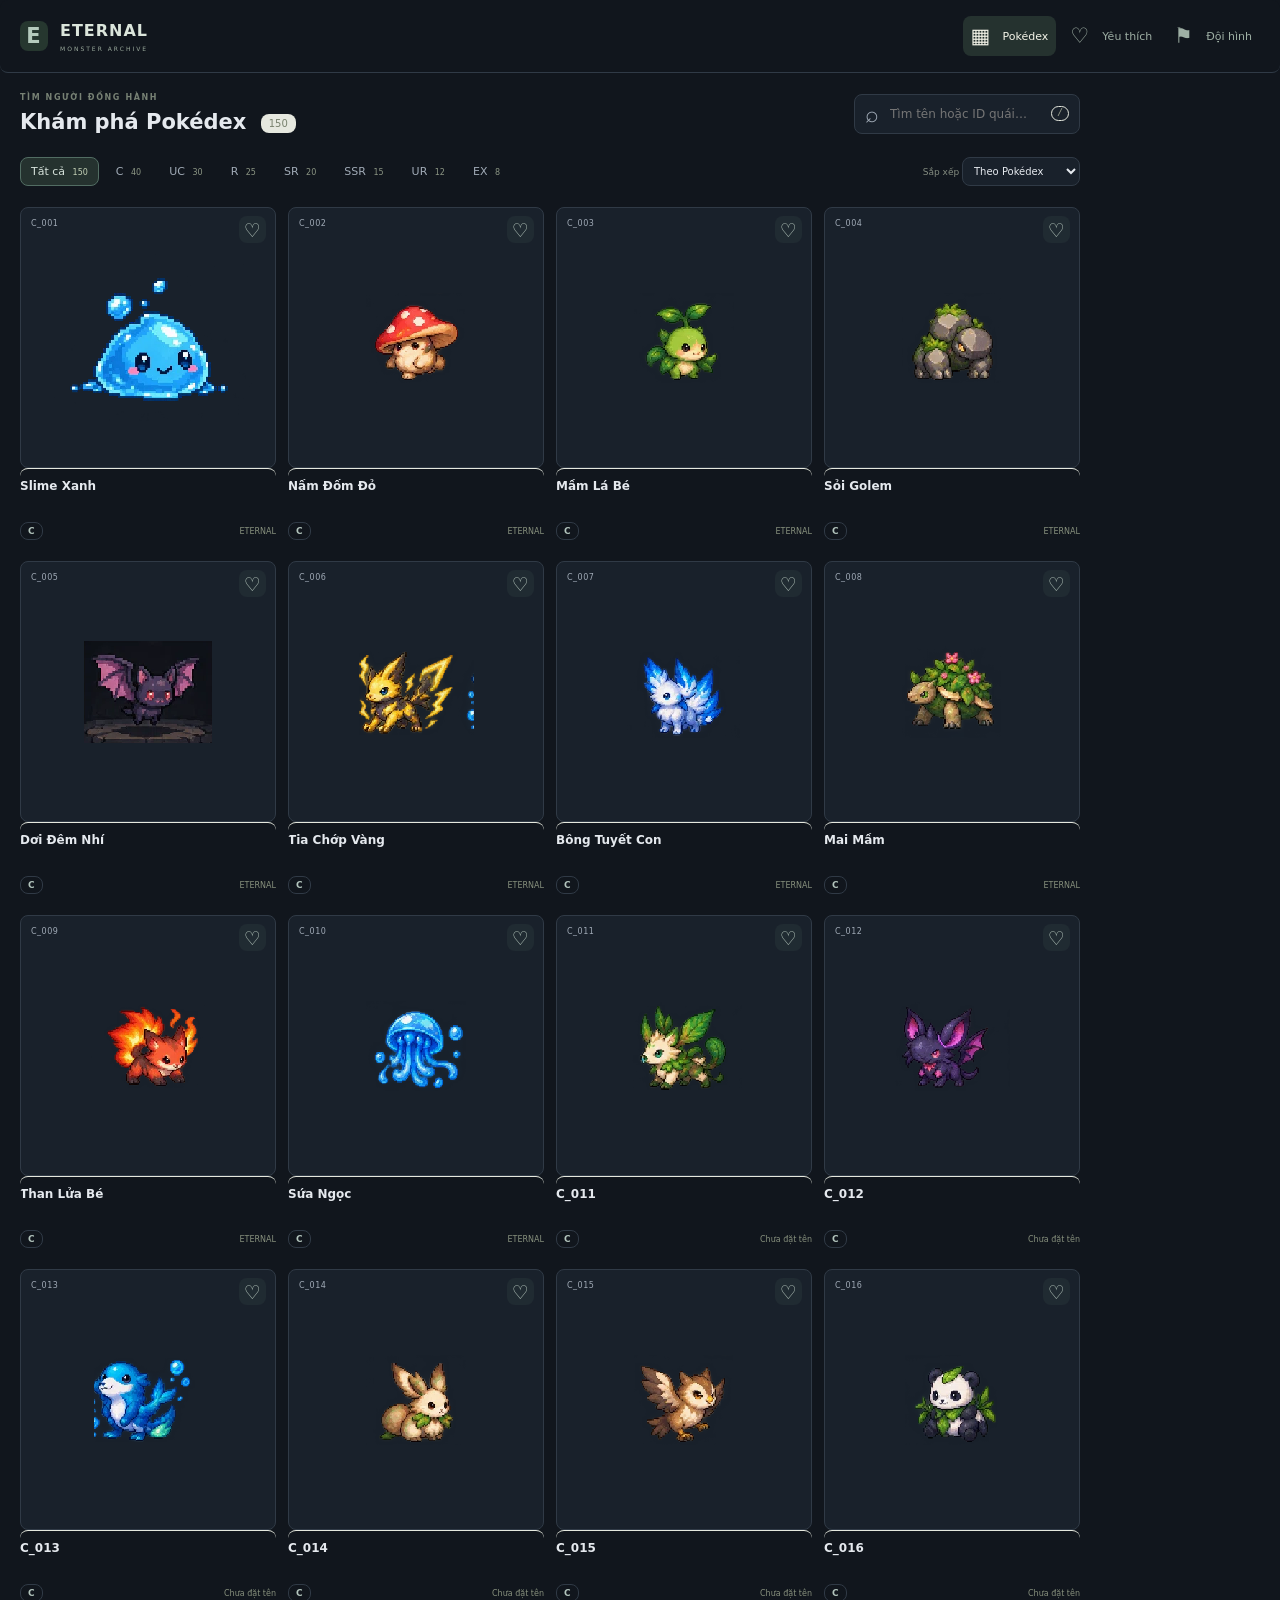
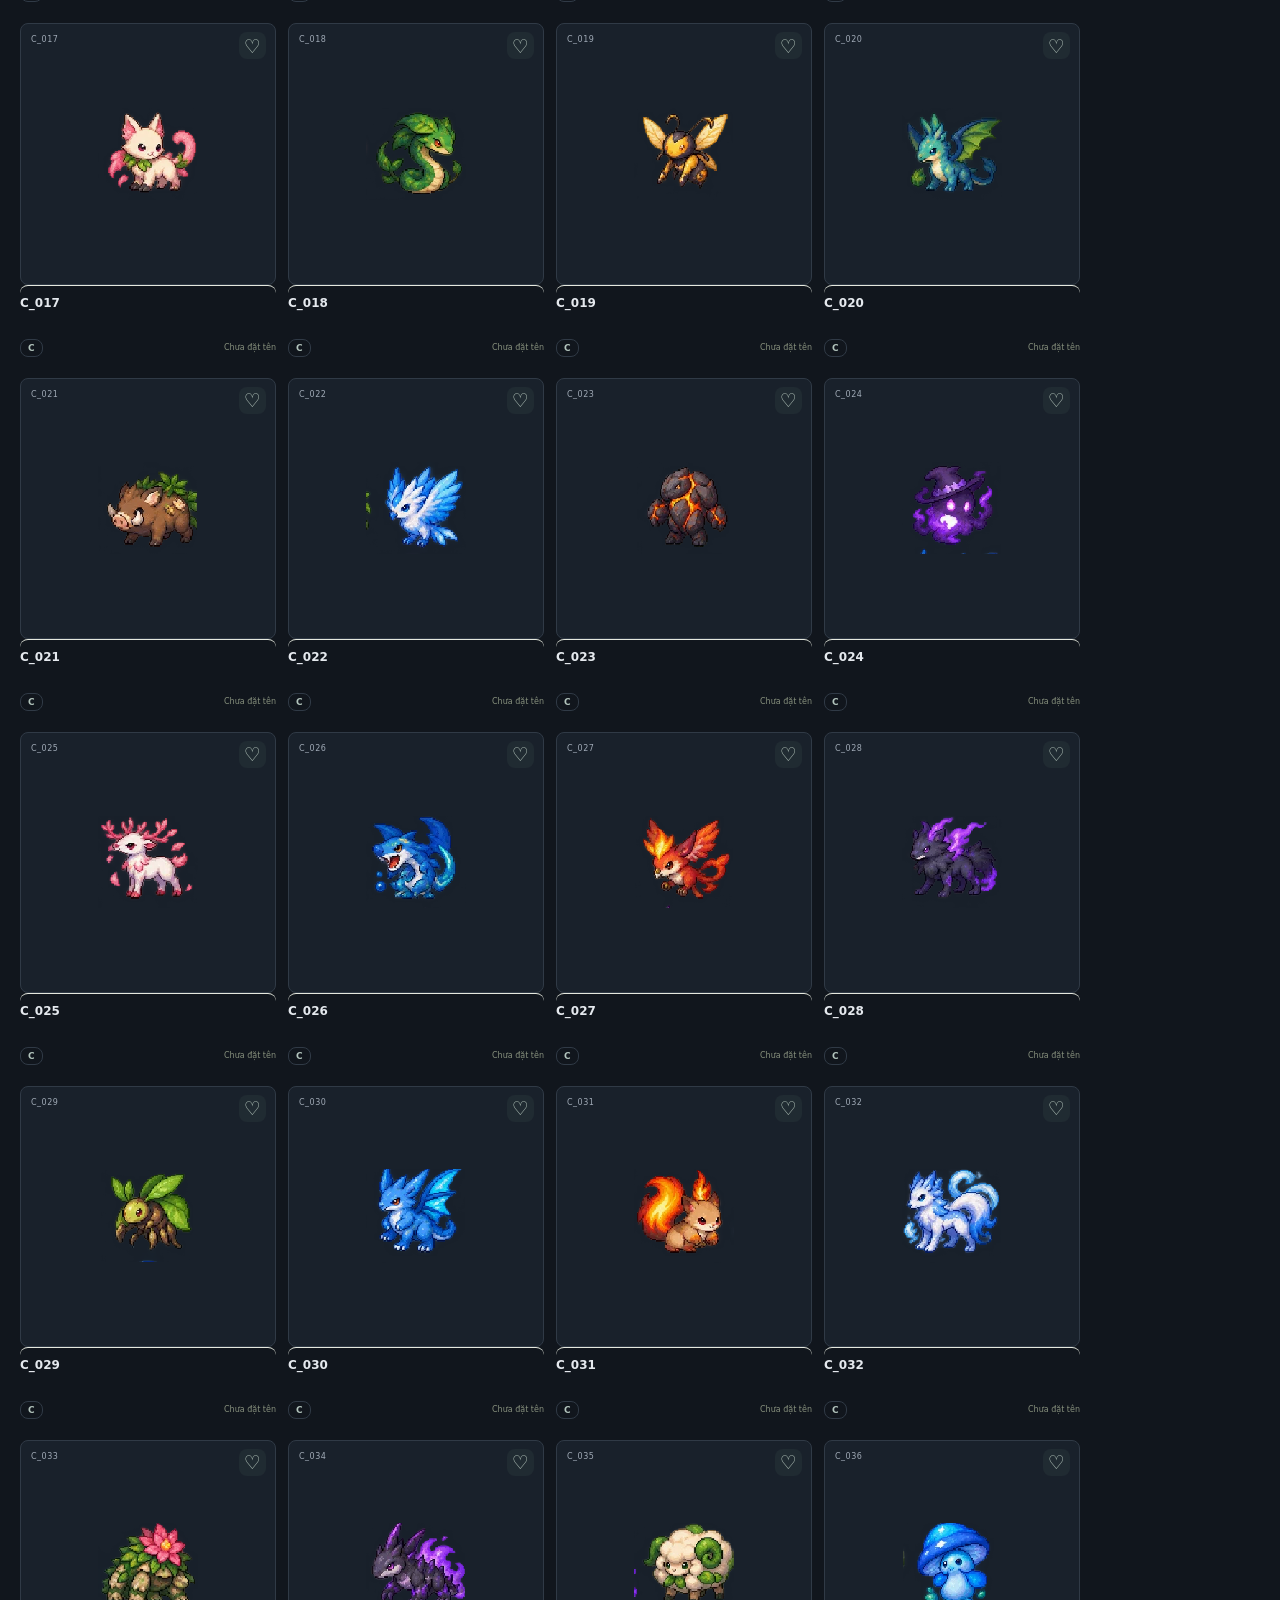
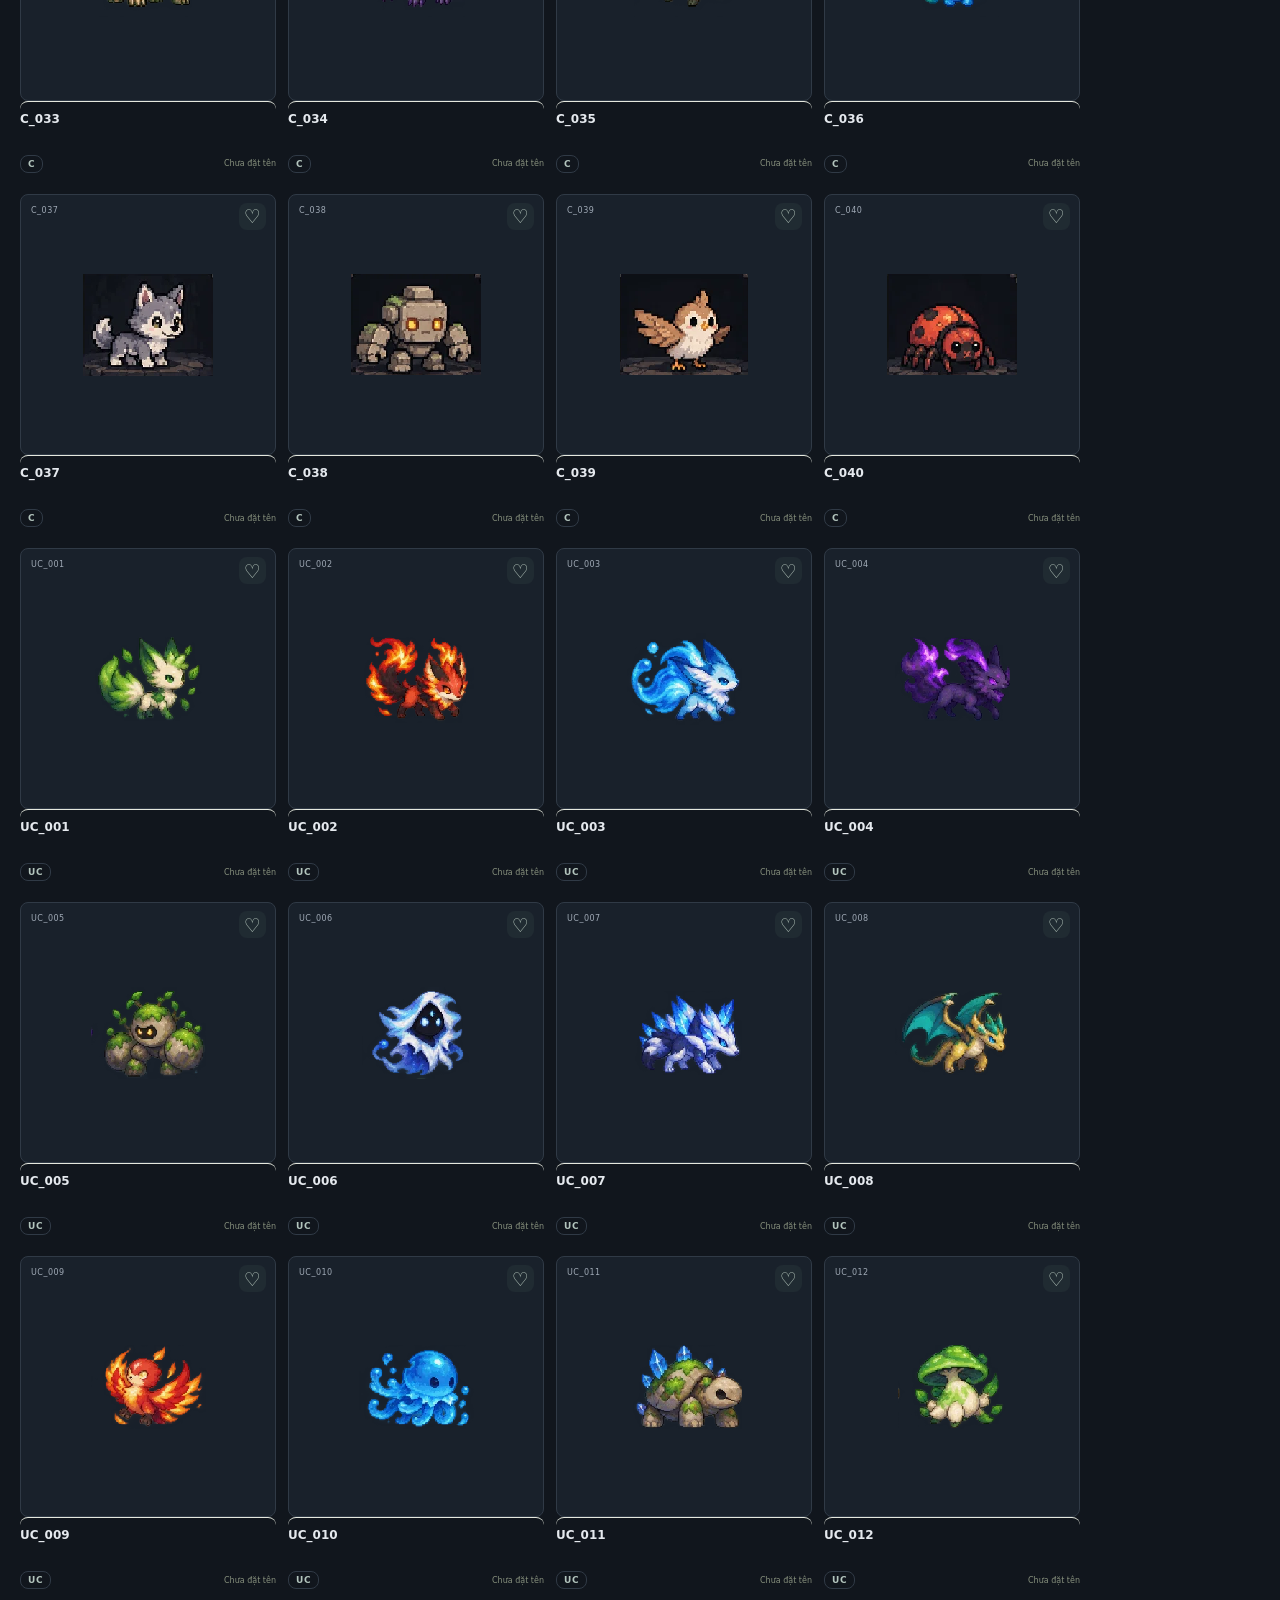
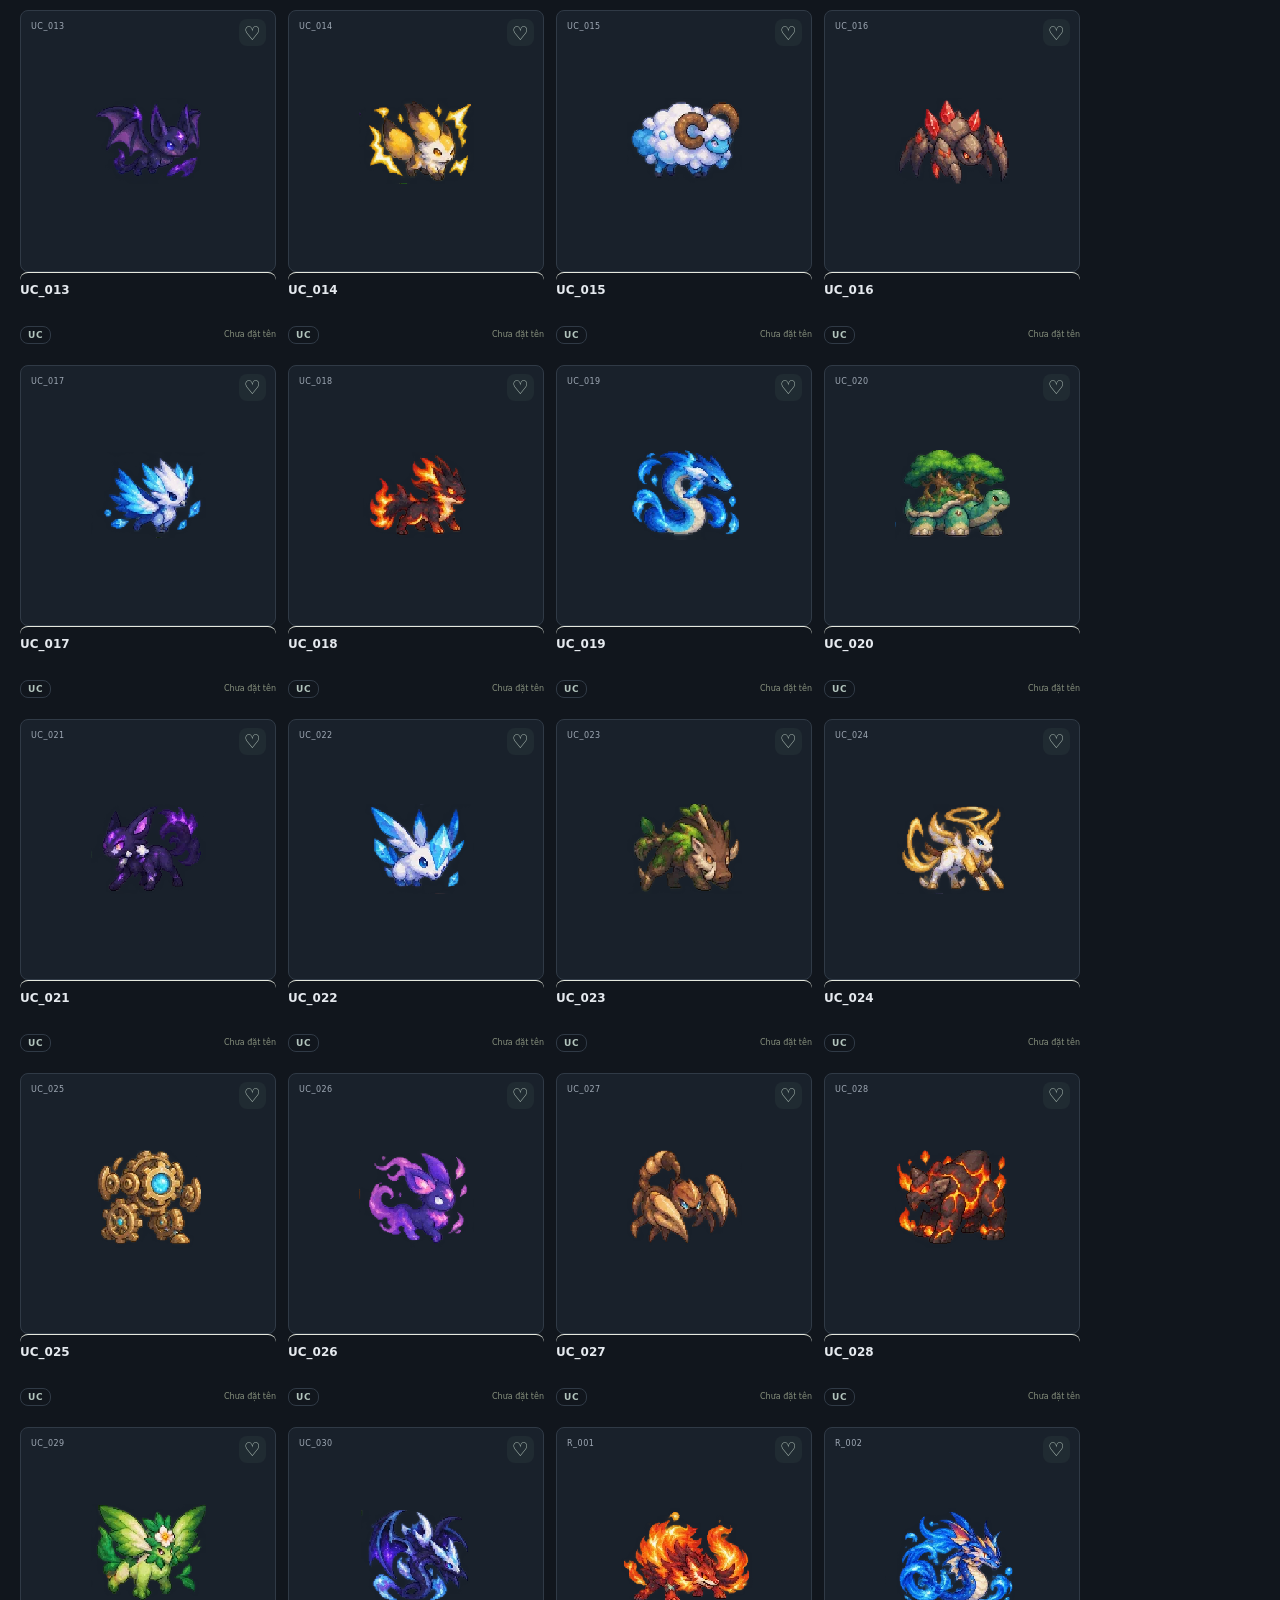
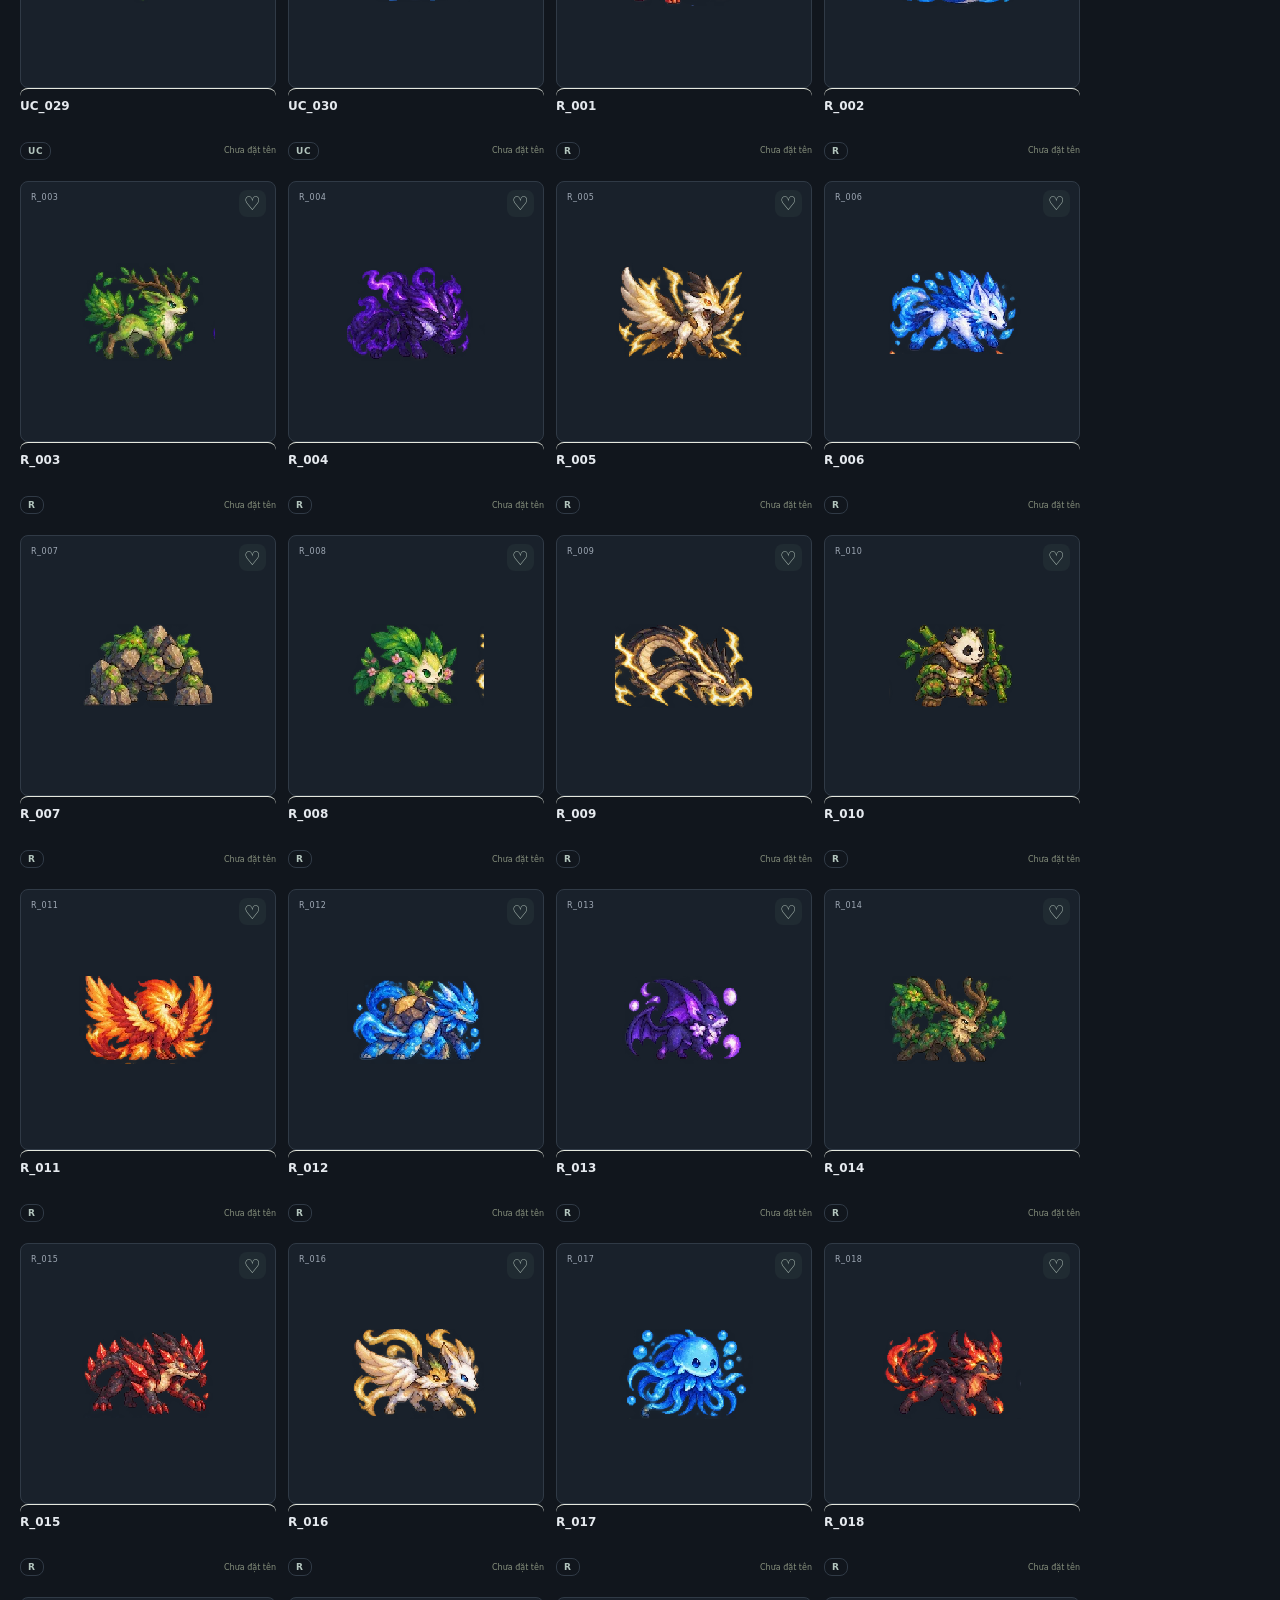
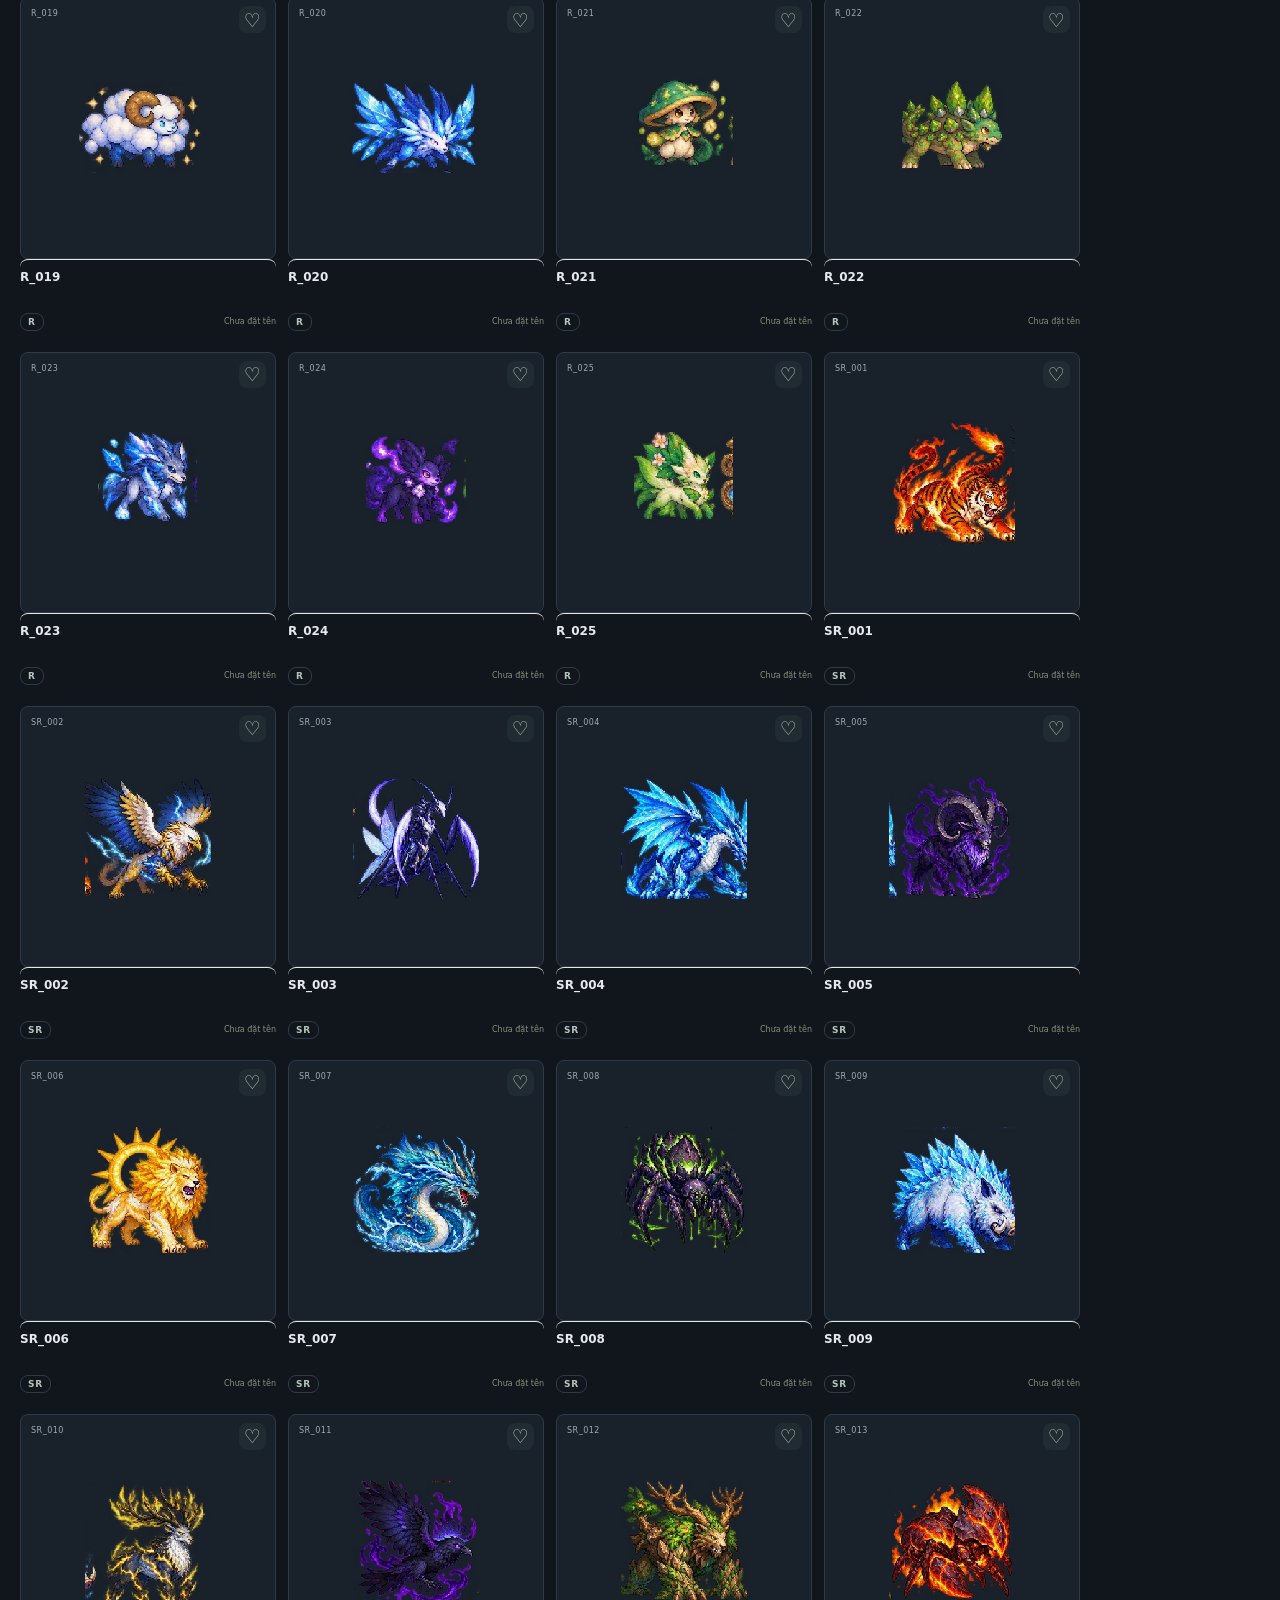
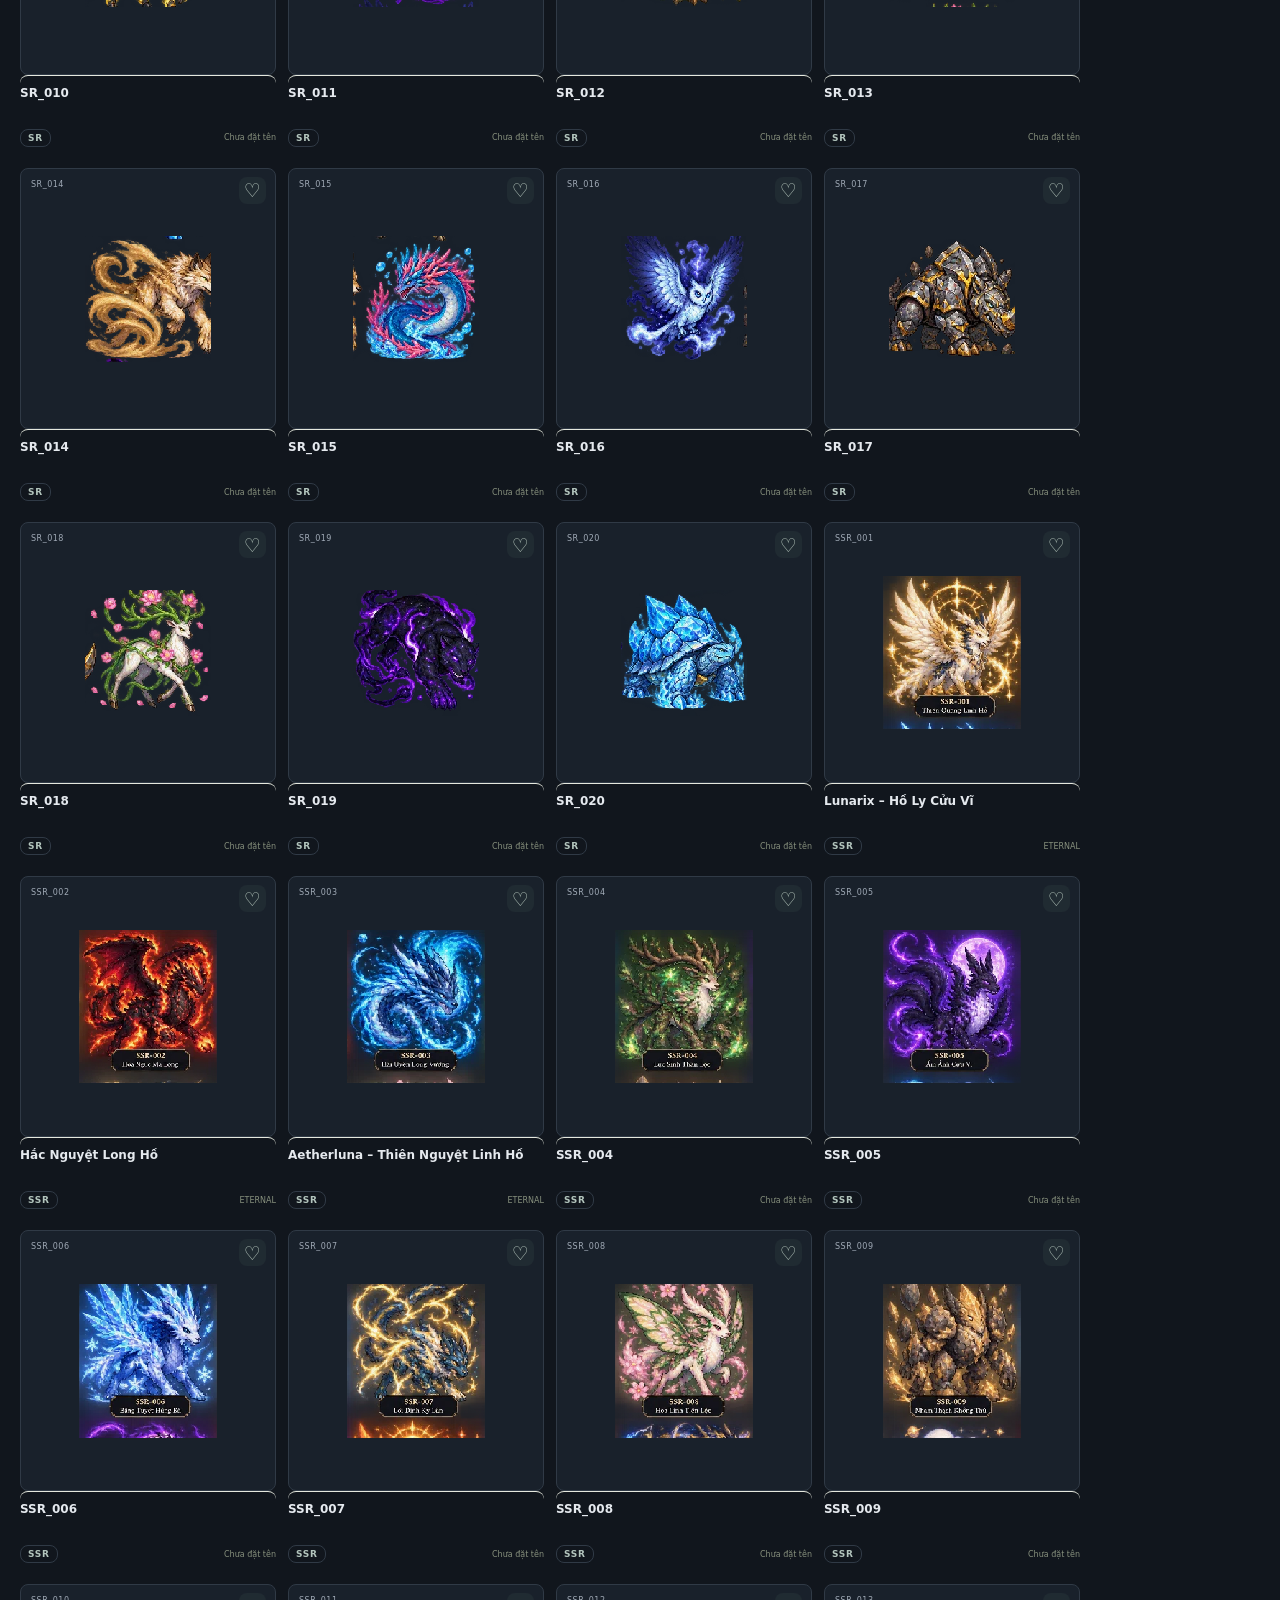
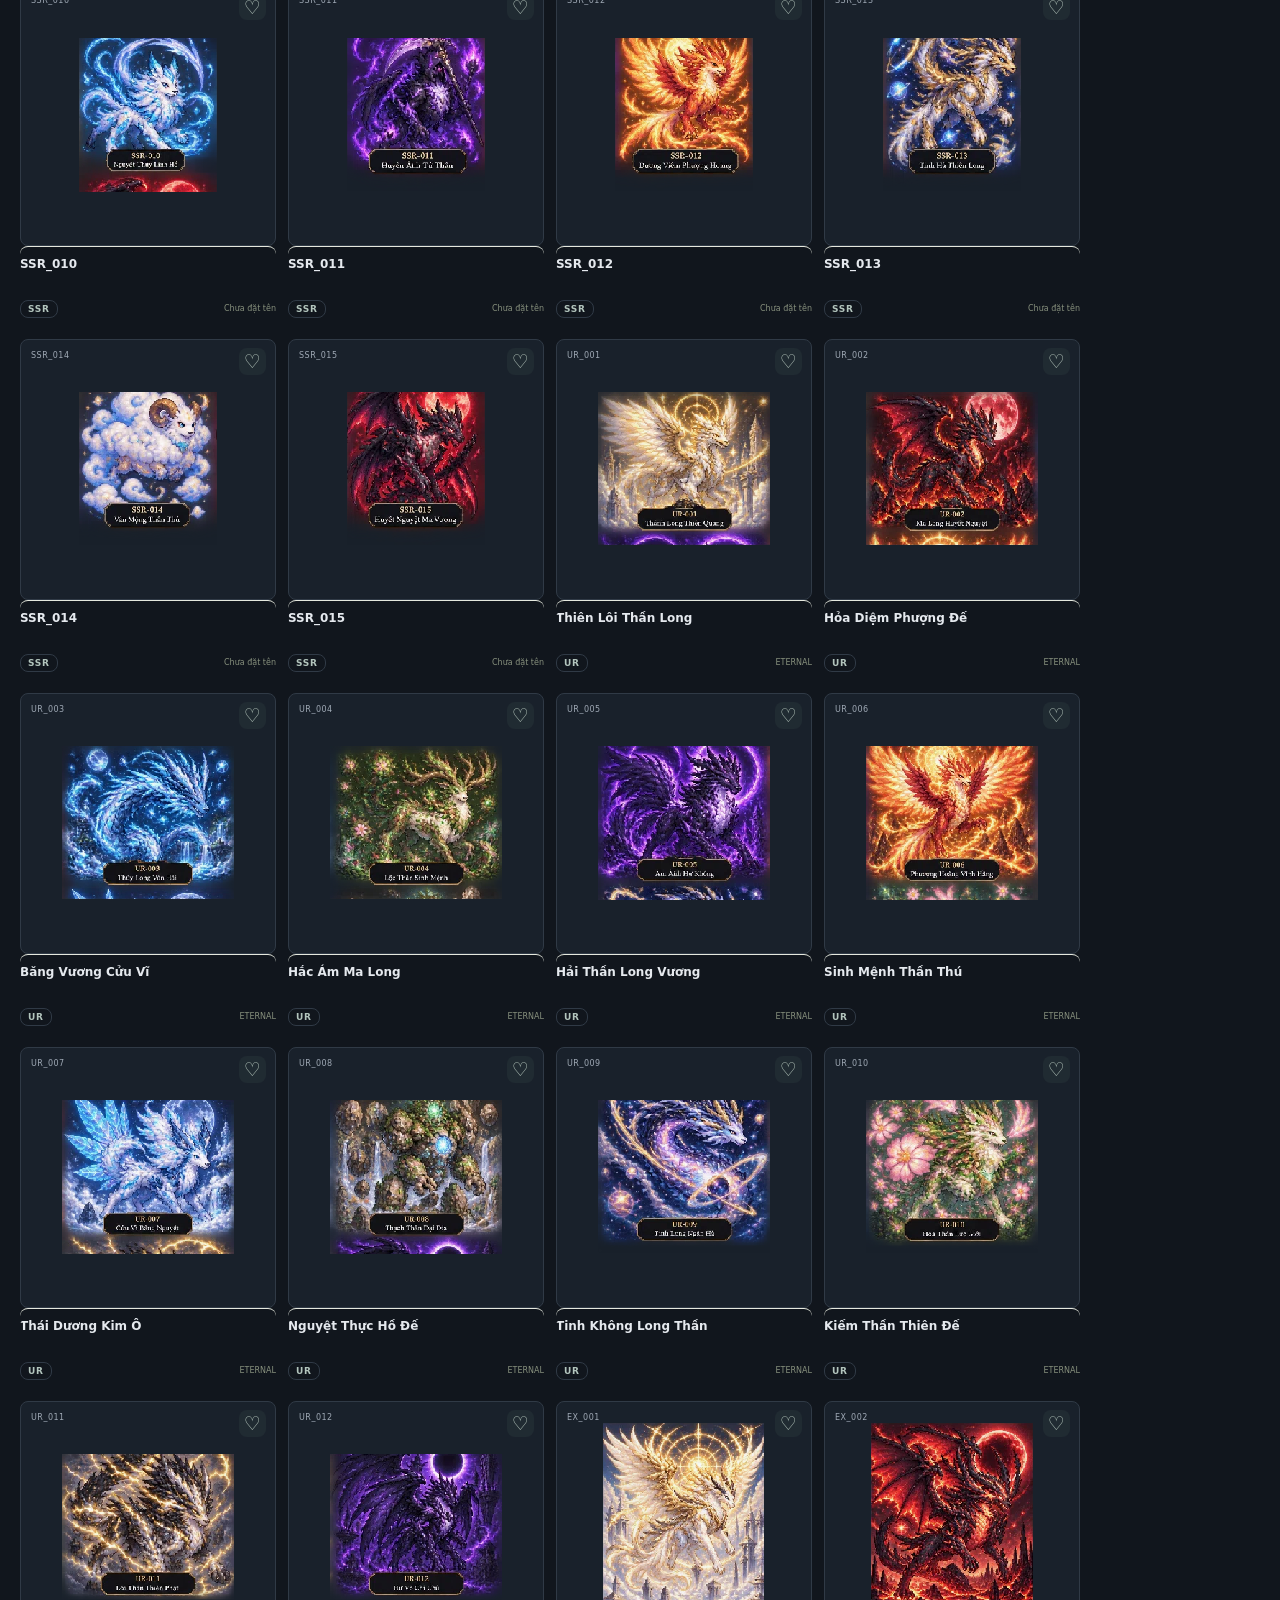
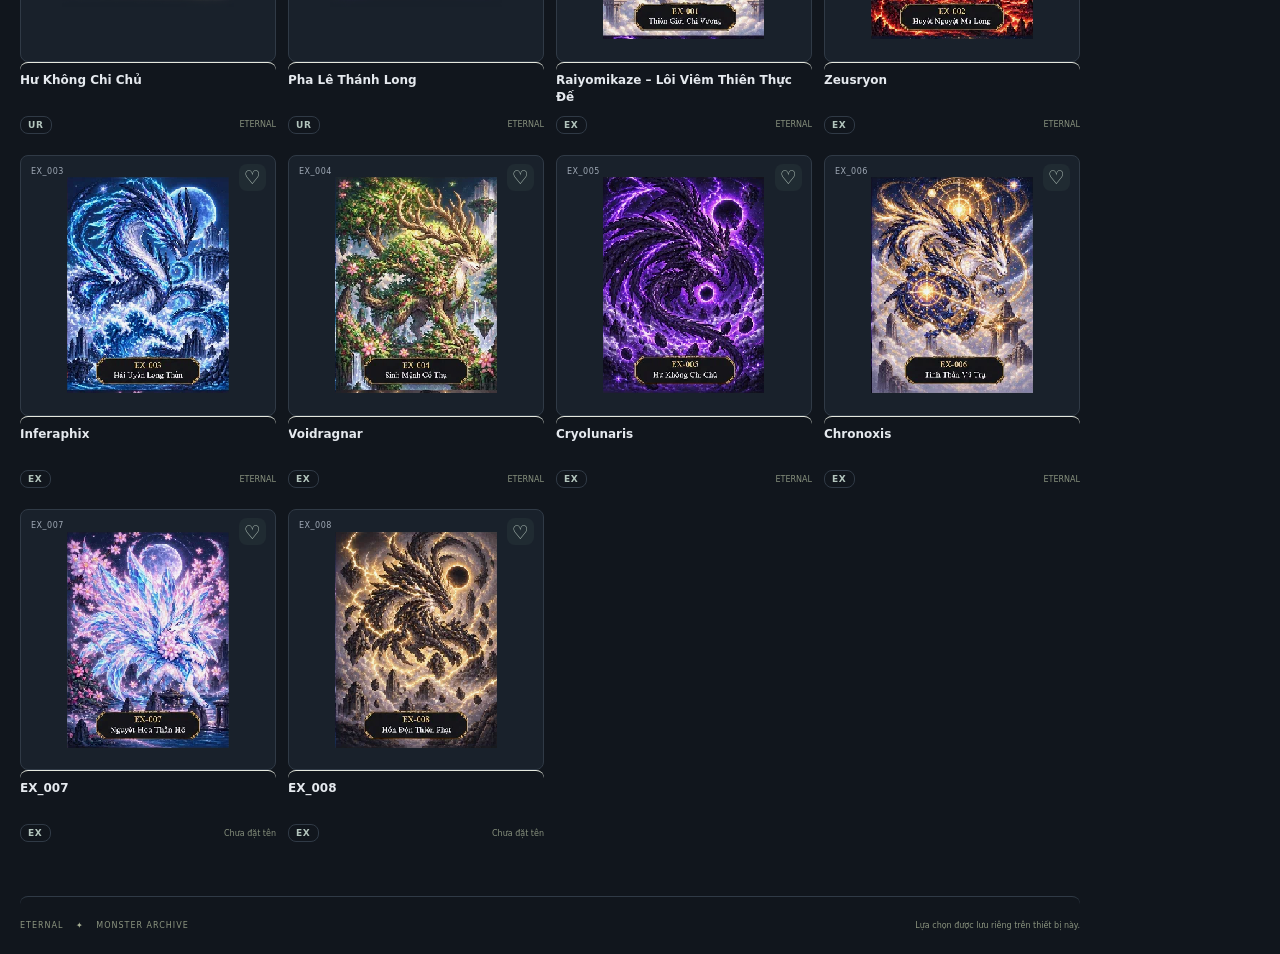
<file: archive.html>
<!doctype html>
<html lang="vi">
<head>
  <meta charset="utf-8"><meta name="viewport" content="width=device-width, initial-scale=1">
  <meta name="theme-color" content="#172628"><meta name="description" content="Khám phá 150 quái ETERNAL, lưu yêu thích và xây dựng đội hình của bạn.">
  <title>ETERNAL · Monster Archive</title>
  <link rel="icon" href="[data-uri]" type="image/svg+xml"><style>:root{--paper:#f5f3ec;--ink:#172628;--muted:#7a817c;--line:#dddfd5;--accent:#ca5b35;--serif:Georgia,'Times New Roman',serif;--sans:system-ui,-apple-system,'Segoe UI',sans-serif}*{box-sizing:border-box}body{margin:0;background:var(--paper);color:var(--ink);font-family:var(--sans);font-size:14px}button,input,select{font:inherit}button,a,input,select{-webkit-tap-highlight-color:transparent}button{cursor:pointer}button:focus-visible,a:focus-visible,input:focus-visible,select:focus-visible{outline:3px solid #ce7953;outline-offset:3px}button{color:inherit}a{color:inherit;text-decoration:none}.sidebar{position:fixed;inset:0 auto 0 0;width:228px;padding:34px 23px;background:#172628;color:#dbe5db;display:flex;flex-direction:column;z-index:5}.brand{display:flex;gap:12px;align-items:center;font-family:var(--serif);font-weight:bold;font-size:22px;letter-spacing:2px}.brand-mark{display:grid;place-items:center;width:39px;height:45px;background:#d7debb;color:#1b2a28;font-family:var(--serif);font-size:32px;clip-path:polygon(10% 0,100% 0,100% 80%,85% 100%,0 100%,0 15%)}.brand small{display:block;font:8px var(--sans);letter-spacing:2px;margin-top:5px;color:#9aa99c}.nav-label{font-size:9px;letter-spacing:2px;color:#8d9e93;margin:53px 12px 15px}.nav{width:100%;display:flex;align-items:center;gap:12px;border:0;background:transparent;color:#9eafa4;padding:14px 12px;text-align:left;border-radius:5px;margin-bottom:7px;font-weight:500}.nav>span{font-size:21px;width:20px}.nav b{margin-left:auto;font-size:11px;font-weight:500;opacity:.8}.nav.active{background:#2a3c37;color:#f4f4e8;box-shadow:inset 2px 0 #ccdd9f}.sidebar-bottom{margin-top:auto;padding:25px 11px 0;border-top:1px solid #34443b;font-size:11px;color:#c8d3bc}.sidebar-bottom p{color:#83988a;line-height:1.8;font-size:10px}.status-dot{display:inline-block;width:5px;height:5px;background:#cadd9e;border-radius:50%;margin-right:7px}.text-button{display:block;background:none;border:none;color:#b7c8b7;font-size:10px;padding:7px 0;text-align:left;cursor:pointer}.import-label input{display:none}main{margin-left:228px;padding:0 44px;max-width:1800px}.topbar{height:82px;display:flex;justify-content:space-between;align-items:center;border-bottom:1px solid var(--line);font-size:9px;letter-spacing:1.4px;color:var(--muted)}.topbar i{font-style:normal;padding:0 12px;color:#c2c5ba}.topbar strong{color:var(--ink);font-weight:500}.edition{letter-spacing:2px}.hero{display:grid;grid-template-columns:1.15fr 1fr;min-height:370px;align-items:center;gap:15px;border-bottom:1px solid var(--line);overflow:hidden;padding:36px 0}.eyebrow{font-size:9px;letter-spacing:1.6px;font-weight:600;color:#778174;display:flex;align-items:center;gap:8px;margin:0 0 19px}.eyebrow>span{width:5px;height:5px;background:var(--accent);display:inline-block}.hero h1{font-family:var(--serif);font-size:clamp(36px,4vw,64px);font-weight:400;letter-spacing:-2px;line-height:1.12;margin:0}.hero h1 em{color:var(--accent);font-weight:400}.hero-description{font-size:12px;line-height:1.8;color:#758074;margin:21px 0 25px}.hero-stats{display:flex;gap:28px}.hero-stats>div+div{border-left:1px solid var(--line);padding-left:28px}.hero-stats b{font:27px var(--serif);display:block}.hero-stats span{font-size:7px;letter-spacing:1.3px;color:var(--muted);display:block;margin-top:5px}.hero-art{position:relative;display:grid;place-items:center;height:300px;background:radial-gradient(ellipse at center,#e1e8d4 0,transparent 67%)}.hero-art>img{width:300px;height:300px;object-fit:contain;z-index:1;filter:drop-shadow(0 15px 12px #21382922);image-rendering:pixelated}.orbit{position:absolute;border:1px solid #ccd6c3;border-radius:50%;height:235px;width:235px}.orbit-two{height:280px;width:280px;border-style:dashed;opacity:.55}.art-spark{position:absolute;color:#a8b69d;font-size:29px}.s1{top:12px;right:20%}.s2{left:13%;bottom:52px;font-size:15px}.art-caption{position:absolute;bottom:-5px;right:8px;background:#f5f3eced;border:1px solid #d6dccc;padding:11px 15px;display:flex;align-items:center;gap:10px;z-index:2}.art-caption>span+span{font-size:8px;font-weight:600;letter-spacing:1.3px}.art-caption small{display:block;font-size:9px;letter-spacing:0;font-weight:400;color:var(--muted);margin-top:3px}.collection{padding-top:30px}.section-heading{display:flex;align-items:center;justify-content:space-between;gap:20px}.eyebrow.small{font-size:8px;margin-bottom:8px}.section-heading h2{font-family:var(--serif);font-size:28px;font-weight:400;margin:0;letter-spacing:-.6px}.section-heading h2>span{font:10px var(--sans);vertical-align:middle;background:#e6e8df;color:#78816d;padding:4px 8px;border-radius:12px;margin-left:7px}.search{display:flex;align-items:center;gap:9px;border:1px solid #d9ded2;background:#fcfcf7;min-width:260px;padding:10px 13px;border-radius:5px}.search>span{font-size:23px;line-height:18px;color:#707d70}.search input{border:0;outline:none;background:none;min-width:0;width:100%;font-size:11px;color:var(--ink)}.search kbd{border:1px solid #e3e6dc;border-radius:3px;padding:1px 5px;font-size:10px;color:#9aa08f}.controls{display:flex;justify-content:space-between;align-items:center;gap:15px;margin:23px 0 21px}.filters{display:flex;gap:6px;flex-wrap:wrap}.filter{border:1px solid transparent;border-radius:4px;background:none;padding:8px 10px;color:#737e71;font-size:10px;white-space:nowrap}.filter span{font-size:8px;margin-left:4px;color:#8c9684}.filter.active{background:#263d33;color:#fff}.filter.active span{color:#c5d2b7}.filter:hover:not(.active){background:#e6eade}.sort{font-size:9px;color:#838b7f;white-space:nowrap}.sort select{border:0;background:transparent;color:#44543f;font-size:10px;max-width:132px;padding:6px 0}.grid{display:grid;grid-template-columns:repeat(5,minmax(0,1fr));gap:16px}.card{border:1px solid #dce1d4;border-radius:7px;background:#fdfdf8;overflow:hidden;transition:transform .18s,box-shadow .18s}.card:hover{transform:translateY(-4px);box-shadow:0 9px 22px #293b2a0c}.card-art{position:relative;aspect-ratio:1/1.02;background:radial-gradient(ellipse,#e6ebdc, #f0f2e9);overflow:hidden}.card-art[data-rarity=R]{background:radial-gradient(ellipse,#e0e9ed,#edf1ee)}.card-art[data-rarity=SR]{background:radial-gradient(ellipse,#dfdeeb,#f0eef2)}.card-art[data-rarity=SSR]{background:#f2e9dd}.card-art[data-rarity=UR]{background:#f1e9d1}.card-art[data-rarity=EX]{background:#eaddda}.open-card{display:block;width:100%;height:100%;border:0;background:none;padding:12px}.open-card img{height:100%;width:100%;object-fit:contain;image-rendering:pixelated;transition:transform .25s}.card:hover .open-card img{transform:scale(1.07)}.card-favorite{position:absolute;right:9px;top:8px;width:27px;height:27px;border:0;border-radius:50%;background:#ffffffbb;font-size:19px;color:#677662;display:grid;place-items:center;padding:0}.card-favorite[aria-pressed=true]{color:#bc5a3e;background:#fff0e9}.art-id{position:absolute;left:10px;top:11px;font-size:8px;color:#819079;pointer-events:none;letter-spacing:.5px}.card-info{padding:12px;border-top:1px solid #e5e8de}.card-title{font-size:12px;font-weight:600;line-height:1.45;margin:0 0 9px;display:-webkit-box;-webkit-line-clamp:2;-webkit-box-orient:vertical;overflow:hidden;min-height:35px}.card-foot{display:flex;align-items:center;justify-content:space-between;gap:4px}.card-foot>span:last-child{font-size:8px;color:#87907d}.tier{display:inline-block;font-size:9px;font-weight:700;border-radius:3px;padding:3px 7px;letter-spacing:.7px;background:#e7ebe1;color:#6a765e}.tier.UC{color:#5c7d51;background:#e6eedf}.tier.R{color:#567d93;background:#e0ebef}.tier.SR{color:#7e6b9d;background:#e9e2f0}.tier.SSR{color:#ac8151;background:#f1e5d5}.tier.UR{color:#ab8b35;background:#f1e9ca}.tier.EX{color:#ac583d;background:#f0ddd6}.team-indicator{font-size:8px;color:#53664a}.view-hint{font-size:12px;color:#728068;margin:0 0 20px}.empty{text-align:center;padding:75px 20px}.empty>span{font-size:40px;color:#9aaa88}.empty h3{font-family:var(--serif);font-size:26px;font-weight:400}.empty p{color:var(--muted);font-size:12px}.primary,.secondary{padding:12px 18px;border-radius:4px;border:1px solid #243c30;font-size:11px;font-weight:500}.primary{background:#243c30;color:white}.secondary{background:transparent;color:#243c30}.empty button{margin-top:15px}footer{margin:45px 0 0;padding:24px 0;display:flex;justify-content:space-between;gap:16px;font-size:8px;letter-spacing:1px;color:#8b947f;border-top:1px solid var(--line)}footer b{color:#acb498;padding:0 9px}footer>span:last-child{letter-spacing:0}dialog{border:0;border-radius:12px;padding:0;background:var(--paper);color:var(--ink);width:min(800px,92vw);max-height:90vh;box-shadow:0 30px 100px #0c191a66;overflow:auto}dialog[open]{display:grid;grid-template-columns:1fr 1fr}dialog::backdrop{background:#152522b3;backdrop-filter:blur(5px)}.close{position:absolute;top:12px;right:13px;z-index:2;border:0;background:#ffffffbb;font-size:26px;border-radius:50%;width:32px;height:32px;line-height:25px}.detail-art{display:grid;place-items:center;background:radial-gradient(ellipse,#dce4d2,#edf0e6);padding:25px;min-height:400px}.detail-art img{width:100%;object-fit:contain;image-rendering:pixelated}.detail-content{padding:50px 30px 24px}.detail-meta{display:flex;align-items:center;gap:10px;font-size:10px;color:var(--muted)}.detail-content h2{font:30px/1.25 var(--serif);margin:20px 0 16px}.detail-content>p{font-size:12px;line-height:1.8;color:#6f7d68}.detail-info{border-block:1px solid var(--line);padding:17px 0;margin:23px 0;display:flex;gap:22px}.detail-info span{display:block;font-size:7px;letter-spacing:1px;color:var(--muted);margin-bottom:6px}.detail-info b{font-size:10px;font-weight:500}.detail-actions{display:flex;gap:8px;flex-wrap:wrap}.detail-note{font-size:9px!important;color:#909784!important}.detail-pagination{margin-top:25px;display:flex;justify-content:space-between}.detail-pagination button{border:0;background:none;padding:8px 0;font-size:11px;color:#536847}.toast{position:fixed;bottom:24px;left:50%;transform:translateX(-50%);background:#243b32;color:#f5f3ec;padding:13px 22px;border-radius:7px;box-shadow:0 8px 30px #0002;z-index:20;font-size:12px;max-width:90vw;text-align:center}[hidden]{display:none!important}
@media(min-width:1500px){.grid{grid-template-columns:repeat(6,minmax(0,1fr))}.hero{min-height:420px}.hero-art{height:345px}.hero-art>img{height:345px;width:345px}}
@media(max-width:1180px){.sidebar{width:198px;padding:30px 18px}main{margin-left:198px;padding:0 28px}.grid{grid-template-columns:repeat(4,minmax(0,1fr));gap:13px}.controls{align-items:flex-start;flex-direction:column}.hero h1{font-size:45px}.hero-art>img{width:250px;height:250px}.hero-stats{gap:20px}.hero-stats>div+div{padding-left:20px}.search{min-width:210px}}
@media(max-width:850px){.sidebar{position:relative;inset:auto;width:100%;padding:18px 22px;display:flex;flex-direction:row;align-items:center;justify-content:space-between;gap:18px}.brand{font-size:18px}.brand small{font-size:6px}.brand-mark{height:34px;width:30px;font-size:25px}.nav-label,.sidebar-bottom{display:none}.sidebar nav{display:flex;gap:4px}.nav{margin:0;padding:9px;white-space:nowrap;font-size:11px}.nav>span{font-size:16px;width:15px}.nav b{display:none}main{margin:0;padding:0 24px}.topbar{height:58px}.hero{padding:30px 0;min-height:335px}.hero h1{font-size:44px}.hero-art{height:260px}.hero-art>img{width:255px;height:255px}.orbit-one{height:190px;width:190px}.orbit-two{height:230px;width:230px}.art-caption{bottom:0;right:0}.grid{grid-template-columns:repeat(4,minmax(0,1fr))}.section-heading h2{font-size:26px}.search{min-width:220px}}
@media(max-width:600px){.sidebar{padding:16px}.brand{gap:8px;font-size:16px;letter-spacing:1.5px}.brand small{letter-spacing:1.4px}.nav{font-size:10px;gap:4px;padding:8px 6px}.nav>span{font-size:16px}.nav[data-view=team]>span{display:none}main{padding:0 18px}.topbar{font-size:8px;height:49px;letter-spacing:.8px}.edition{display:none}.hero{grid-template-columns:1fr;position:relative;min-height:370px;padding:28px 0 24px}.hero-copy{position:relative;z-index:2}.hero .eyebrow{font-size:7px;letter-spacing:1px;max-width:200px;line-height:1.7}.hero h1{font-size:43px;letter-spacing:-1.8px}.hero-description{font-size:10px;max-width:240px;margin-top:16px;line-height:1.7}.hero-description br{display:none}.hero-stats{margin-top:98px;gap:22px}.hero-stats b{font-size:24px}.hero-stats span{font-size:6px;letter-spacing:1px}.hero-stats>div+div{padding-left:22px}.hero-art{position:absolute;right:-28px;bottom:55px;width:210px;height:210px;opacity:.96}.hero-art>img{height:230px;width:230px}.orbit-one{height:155px;width:155px}.orbit-two{height:180px;width:180px}.art-caption{display:none}.hero-description{position:relative;z-index:3}.section-heading{display:block}.section-heading h2{font-size:27px}.search{margin-top:18px;min-width:0;padding:12px}.search input{font-size:12px}.collection{padding-top:26px}.controls{gap:12px;margin:17px 0}.filters{gap:3px}.filter{padding:8px;font-size:10px}.filter span{display:none}.sort{margin-left:auto}.grid{grid-template-columns:repeat(2,minmax(0,1fr));gap:12px}.card-info{padding:11px}.card-title{font-size:12px}.card-art{aspect-ratio:1/1}.open-card{padding:10px}footer{font-size:7px;flex-direction:column;gap:9px;margin-top:30px}dialog[open]{grid-template-columns:1fr}.detail-art{min-height:210px;padding:20px}.detail-art img{max-height:230px;width:100%}.detail-content{padding:24px}.detail-content h2{font-size:28px;margin-top:12px}.detail-info{margin:17px 0}.detail-pagination{margin-top:14px}}
@media(prefers-reduced-motion:reduce){*{scroll-behavior:auto!important;transition:none!important}}
</style>
  
</head>
<body>
  <aside class="sidebar">
    <a class="brand" href="./" aria-label="ETERNAL trang chủ"><span class="brand-mark">E</span><span>ETERNAL<small>MONSTER ARCHIVE</small></span></a>
    <p class="nav-label">KHÁM PHÁ</p>
    <nav aria-label="Danh mục"><button class="nav active" data-view="all"><span>▦</span> Pokédex <b>150</b></button><button class="nav" data-view="favorites"><span>♡</span> Yêu thích <b id="favorite-count">0</b></button><button class="nav" data-view="team"><span>⚑</span> Đội hình <b id="team-count">0/6</b></button></nav>
    <div class="sidebar-bottom"><span class="status-dot"></span> Bộ sưu tập 01 <p>150 hình ảnh · 7 độ hiếm<br>Dấu ấn của riêng bạn.</p><button id="export-save" class="text-button">↓ Sao lưu lựa chọn</button><label class="text-button import-label">↑ Khôi phục lựa chọn<input type="file" id="import-save" accept="application/json,.json"></label></div>
  </aside>
  <main>
    <header class="topbar"><span>THẾ GIỚI ETERNAL <i>/</i> <strong id="breadcrumb">Pokédex</strong></span><span class="edition">ARCHIVE / VOL. 01</span></header>
    <section class="hero" aria-labelledby="hero-title">
      <div class="hero-copy"><p class="eyebrow"><span></span> NHỮNG SINH VẬT. VÔ HẠN KHẢ NĂNG.</p><h1 id="hero-title">Một thế giới.<br><em>150 huyền thoại.</em></h1><p class="hero-description">Từ những sinh vật bé nhỏ đến thần thú tối thượng.<br>Khám phá, chọn đồng hành và tạo đội hình của bạn.</p><div class="hero-stats"><div><b>150</b><span>QUÁI VẬT</span></div><div><b>07</b><span>ĐỘ HIẾM</span></div><div><b>06</b><span>VỊ TRÍ ĐỘI HÌNH</span></div></div></div>
      <div class="hero-art"><span class="orbit orbit-one"></span><span class="orbit orbit-two"></span><span class="art-spark s1">✧</span><span class="art-spark s2">✦</span><img src="[data-uri]" alt="Rồng băng ETERNAL" fetchpriority="high"><div class="art-caption"><span class="tier SR">SR</span><span>THE FROST GUARDIAN<small>Hồ sơ SR_004</small></span></div></div>
    </section>
    <section class="collection" aria-labelledby="collection-title"><div class="section-heading"><div><p class="eyebrow small">TÌM NGƯỜI ĐỒNG HÀNH</p><h2 id="collection-title">Khám phá Pokédex <span id="result-count">150</span></h2></div><label class="search"><span aria-hidden="true">⌕</span><input id="search" type="search" placeholder="Tìm tên hoặc ID quái…" aria-label="Tìm tên hoặc ID quái"><kbd>/</kbd></label></div>
      <div class="controls"><div class="filters" role="group" aria-label="Lọc độ hiếm"><button class="filter active" data-tier="all" aria-pressed="true">Tất cả <span>150</span></button><button class="filter" data-tier="C" aria-pressed="false">C <span>40</span></button><button class="filter" data-tier="UC" aria-pressed="false">UC <span>30</span></button><button class="filter" data-tier="R" aria-pressed="false">R <span>25</span></button><button class="filter" data-tier="SR" aria-pressed="false">SR <span>20</span></button><button class="filter" data-tier="SSR" aria-pressed="false">SSR <span>15</span></button><button class="filter" data-tier="UR" aria-pressed="false">UR <span>12</span></button><button class="filter" data-tier="EX" aria-pressed="false">EX <span>8</span></button></div><label class="sort">Sắp xếp <select id="sort" aria-label="Sắp xếp"><option value="id">Theo Pokédex</option><option value="rarity">Hiếm nhất trước</option><option value="name">Theo tên A–Z</option></select></label></div>
      <p id="view-hint" class="view-hint" hidden></p><div id="grid" class="grid" aria-live="polite"></div><div id="empty" class="empty" hidden><span>✧</span><h3>Chưa tìm thấy người đồng hành</h3><p id="empty-message">Thử tìm bằng ID hoặc chọn độ hiếm khác.</p><button id="reset" class="primary">Xem tất cả quái</button></div>
    </section><footer><span>ETERNAL <b>✦</b> MONSTER ARCHIVE</span><span>Lựa chọn được lưu riêng trên thiết bị này.</span></footer>
  </main>
  <dialog id="detail" aria-labelledby="detail-name"><button id="close-detail" class="close" aria-label="Đóng chi tiết">×</button><div class="detail-art"><img id="detail-image" alt=""></div><div class="detail-content"><div class="detail-meta"><span id="detail-tier" class="tier"></span><span id="detail-id"></span></div><h2 id="detail-name"></h2><p id="detail-description"></p><div class="detail-info"><div><span>HỆ NGUYÊN TỐ</span><b id="detail-elements"></b></div><div><span>VAI TRÒ</span><b id="detail-roles"></b></div></div><div class="detail-actions"><button id="detail-team" class="primary"></button><button id="detail-favorite" class="secondary"></button></div><p class="detail-note">Ảnh bản thô. Một số tên và hình đang được đối chiếu.</p><div class="detail-pagination"><button id="prev" aria-label="Quái trước">← Trước</button><button id="next" aria-label="Quái sau">Tiếp →</button></div></div></dialog>
  <div id="toast" class="toast" role="status" hidden></div>
<script src="catalog.js?v=profiles-1"></script><script>'use strict';
const $=id=>document.getElementById(id), dex=EternalDex.monsters, validIds=new Set(dex.map(m=>m.id)), ranks=['C','UC','R','SR','SSR','UR','EX'];
const STORE='eternal_archive_choices_v1';
let favorites=new Set(),team=[],view='all',tier='all',query='',sort='id',currentId=null,toastTimer;
try{const saved=JSON.parse(localStorage.getItem(STORE)||'{}');favorites=new Set(Array.isArray(saved.favorites)?saved.favorites.filter(id=>validIds.has(id)):[]);team=Array.isArray(saved.team)?[...new Set(saved.team)].filter(id=>validIds.has(id)).slice(0,6):[];}catch{}
const fold=s=>s.normalize('NFD').replace(/[\u0300-\u036f]/g,'').replace(/đ/g,'d').replace(/Đ/g,'D').toLowerCase();
function notify(message){$('toast').textContent=message;$('toast').hidden=false;clearTimeout(toastTimer);toastTimer=setTimeout(()=>$('toast').hidden=true,2800);}
function persist(){try{localStorage.setItem(STORE,JSON.stringify({favorites:[...favorites],team}));}catch{notify('Trình duyệt không cho lưu. Bạn có thể sao lưu lựa chọn.');}}
function selection(){let items=dex.filter(m=>(tier==='all'||m.rarity===tier)&&(view!=='favorites'||favorites.has(m.id))&&(view!=='team'||team.includes(m.id))&&fold(`${m.id} ${m.displayName}`).includes(fold(query)));if(sort==='rarity')items.sort((a,b)=>ranks.indexOf(b.rarity)-ranks.indexOf(a.rarity)||a.id.localeCompare(b.id));if(sort==='name')items.sort((a,b)=>a.displayName.localeCompare(b.displayName,'vi'));if(view==='team'&&sort==='id')items.sort((a,b)=>team.indexOf(a.id)-team.indexOf(b.id));return items;}
function render(){const items=selection();$('grid').replaceChildren();$('result-count').textContent=items.length;$('favorite-count').textContent=favorites.size;$('team-count').textContent=`${team.length}/6`;$('empty').hidden=items.length>0;const titles={all:'Khám phá Pokédex',favorites:'Quái yêu thích',team:'Đội hình của bạn'};$('collection-title').firstChild.textContent=titles[view]+' ';$('breadcrumb').textContent=view==='all'?'Pokédex':view==='favorites'?'Yêu thích':'Đội hình';$('view-hint').hidden=view==='all';$('view-hint').textContent=view==='team'?'Chọn tối đa 6 người đồng hành. Đây là đội hình tham khảo, chưa có chỉ số chiến đấu.':'Những sinh vật bạn muốn quay lại khám phá.';$('empty-message').textContent=view==='all'?'Thử tìm bằng ID hoặc chọn độ hiếm khác.':'Mở chi tiết quái trong Pokédex để thêm vào danh sách này.';
const fragment=document.createDocumentFragment();for(const m of items){const card=document.createElement('article');card.className='card';const art=document.createElement('div');art.className='card-art';art.dataset.rarity=m.rarity;const open=document.createElement('button');open.className='open-card';open.setAttribute('aria-label',`Xem ${m.displayName}`);open.addEventListener('click',()=>showDetail(m.id));const image=new Image();image.src=m.imagePath;image.alt=m.displayName;image.loading='lazy';image.decoding='async';open.append(image);const id=document.createElement('span');id.className='art-id';id.textContent=m.id;const fav=document.createElement('button');fav.className='card-favorite';fav.textContent=favorites.has(m.id)?'♥':'♡';fav.setAttribute('aria-label',`${favorites.has(m.id)?'Bỏ':'Thêm'} yêu thích ${m.displayName}`);fav.setAttribute('aria-pressed',String(favorites.has(m.id)));fav.addEventListener('click',()=>toggleFavorite(m.id));art.append(open,id,fav);const info=document.createElement('div');info.className='card-info';const title=document.createElement('h3');title.className='card-title';title.textContent=m.displayName;const foot=document.createElement('div');foot.className='card-foot';const rarity=document.createElement('span');rarity.className=`tier ${m.rarity}`;rarity.textContent=m.rarity;const caption=document.createElement('span');caption.textContent=team.includes(m.id)?'⚑ Trong đội':m.name?'ETERNAL':'Chưa đặt tên';foot.append(rarity,caption);info.append(title,foot);card.append(art,info);fragment.append(card);}$('grid').append(fragment);}
function toggleFavorite(id){if(favorites.has(id))favorites.delete(id);else favorites.add(id);persist();render();if(currentId===id)updateDetailActions();}
function toggleTeam(id){const index=team.indexOf(id);if(index>=0){team.splice(index,1);notify('Đã bỏ quái khỏi đội hình.');}else{if(team.length>=6){notify('Đội hình đã đủ 6 vị trí. Hãy bỏ một quái trước.');return;}team.push(id);notify('Đã thêm vào đội hình.');}persist();render();updateDetailActions();}
function updateDetailActions(){$('detail-favorite').textContent=favorites.has(currentId)?'♥ Đã yêu thích':'♡ Yêu thích';$('detail-favorite').setAttribute('aria-pressed',String(favorites.has(currentId)));$('detail-team').textContent=team.includes(currentId)?'Bỏ khỏi đội hình':`+ Thêm vào đội (${team.length}/6)`;}
function showDetail(id){const m=EternalDex.getById(id);if(!m)return;currentId=id;$('detail-image').src=m.imagePath;$('detail-image').alt=m.displayName;$('detail-tier').className=`tier ${m.rarity}`;$('detail-tier').textContent=m.rarity;$('detail-id').textContent=m.id;$('detail-name').textContent=m.displayName;$('detail-description').textContent=m.name?'Một người đồng hành trong thế giới ETERNAL. Tạo hình và tên hiện đang được đối chiếu với hồ sơ loài.':'Sinh vật đã có ảnh và ID trong Pokédex. Tên chính thức sẽ được bổ sung sau.';$('detail-elements').textContent=m.elementTypes.length?m.elementTypes.join(' · '):'Chưa cập nhật';$('detail-roles').textContent=m.roles.length?m.roles.join(' · '):'Chưa cập nhật';updateDetailActions();if(!$('detail').open)$('detail').showModal();}
function step(direction){let items=selection();if(!items.length)items=dex;let i=items.findIndex(m=>m.id===currentId);if(i<0)i=0;showDetail(items[(i+direction+items.length)%items.length].id);}
document.querySelectorAll('[data-view]').forEach(b=>b.addEventListener('click',()=>{view=b.dataset.view;document.querySelectorAll('[data-view]').forEach(n=>n.classList.toggle('active',n===b));render();}));
document.querySelectorAll('[data-tier]').forEach(b=>b.addEventListener('click',()=>{tier=b.dataset.tier;document.querySelectorAll('[data-tier]').forEach(n=>{n.classList.toggle('active',n===b);n.setAttribute('aria-pressed',String(n===b));});render();}));
$('search').addEventListener('input',e=>{query=e.target.value;render();});$('sort').addEventListener('change',e=>{sort=e.target.value;render();});
$('reset').addEventListener('click',()=>{query='';tier='all';view='all';$('search').value='';document.querySelectorAll('[data-tier]').forEach(n=>{const active=n.dataset.tier==='all';n.classList.toggle('active',active);n.setAttribute('aria-pressed',String(active));});document.querySelectorAll('[data-view]').forEach(n=>n.classList.toggle('active',n.dataset.view==='all'));render();});
$('close-detail').addEventListener('click',()=>$('detail').close());$('detail').addEventListener('click',e=>{if(e.target===$('detail')){const r=e.target.getBoundingClientRect();if(e.clientX<r.left||e.clientX>r.right||e.clientY<r.top||e.clientY>r.bottom)e.target.close();}});$('detail-favorite').addEventListener('click',()=>toggleFavorite(currentId));$('detail-team').addEventListener('click',()=>toggleTeam(currentId));$('prev').addEventListener('click',()=>step(-1));$('next').addEventListener('click',()=>step(1));
document.addEventListener('keydown',e=>{if(e.key==='/'&&!['INPUT','TEXTAREA','SELECT'].includes(document.activeElement.tagName)&&!$('detail').open){e.preventDefault();$('search').focus();}if($('detail').open&&!['INPUT','TEXTAREA','SELECT'].includes(document.activeElement.tagName)){if(e.key==='ArrowRight')step(1);if(e.key==='ArrowLeft')step(-1);}});
$('export-save').addEventListener('click',()=>{const blob=new Blob([JSON.stringify({app:'ETERNAL_ARCHIVE',version:1,favorites:[...favorites],team},null,2)],{type:'application/json'});const a=document.createElement('a');const url=URL.createObjectURL(blob);a.href=url;a.download='eternal-lua-chon.json';a.click();setTimeout(()=>URL.revokeObjectURL(url),1000);});
$('import-save').addEventListener('change',async e=>{const file=e.target.files[0];if(!file)return;try{if(file.size>100000)throw Error();const data=JSON.parse(await file.text());if(data.app!=='ETERNAL_ARCHIVE'||!Array.isArray(data.favorites)||!Array.isArray(data.team))throw Error();favorites=new Set([...favorites,...data.favorites.filter(id=>validIds.has(id))]);team=[...new Set([...team,...data.team.filter(id=>validIds.has(id))])].slice(0,6);persist();render();notify('Đã khôi phục và hợp nhất lựa chọn.');}catch{notify('Tệp không hợp lệ. Hãy dùng bản sao lưu ETERNAL.');}e.target.value='';});
render();
</script><link rel="stylesheet" href="archive-ui.css?v=profiles-1"><script src="archive-profile.js?v=profiles-1"></script></body></html>
</file>
<file: ui.css>
:root{color-scheme:dark;--bg:#11161d;--surface:#19212b;--line:#303a46;--text:#e5e9ee;--muted:#a0aab6;--accent:#a8c3bb}
*{box-sizing:border-box;border-radius:8px!important;box-shadow:none!important}
html,body{border-radius:0!important}body{margin:0;background:var(--bg)!important;color:var(--text);font-family:system-ui,-apple-system,sans-serif;font-size:14px;line-height:1.55}
main{max-width:1060px;padding:24px 24px 40px;display:grid;grid-template-columns:180px minmax(0,1fr);column-gap:28px;margin:auto}
main>h1,main>.sub,main>section:first-of-type,main>.notice{grid-column:1/-1}h1{font-size:22px;letter-spacing:2px;text-align:left;color:var(--text);margin:0}.sub{text-align:left;font-size:10px;letter-spacing:1.2px;margin:2px 0 20px;color:var(--muted)}
h2{font-size:19px;line-height:1.3;margin:0 0 16px;color:var(--text)}h3{font-size:14px;margin:22px 0 10px;color:var(--text)}p{margin:10px 0}small,.muted,.mini,.type-note,.rank-note83{color:var(--muted)}
.panel{background:transparent!important;border:0!important;padding:0;margin:0;box-shadow:none}.panel:first-of-type{border-top:1px solid var(--line)!important;border-bottom:1px solid var(--line)!important;padding:14px 0;margin-bottom:22px}.panel:first-of-type>p{font-size:11px!important;margin:10px 0 0}
.stats{grid-template-columns:repeat(4,minmax(0,1fr));gap:0}.stat{background:transparent;padding:0 18px;border-left:1px solid var(--line);border-radius:0!important}.stat:first-child{border-left:0;padding-left:0}.stat small{font-size:11px}.stat strong{font-size:22px;line-height:1.5;color:var(--text)}
#nav{display:flex;flex-direction:column;align-self:start;gap:4px;position:sticky;top:20px}button{background:var(--surface)!important;border:1px solid var(--line);color:var(--text)!important;padding:9px 12px;font-size:13px;font-weight:500;line-height:1.4;min-height:38px;transition:background .15s,border-color .15s}button:hover:not(:disabled){background:#25313c!important;border-color:#6f8b83}button:disabled{opacity:.38;cursor:not-allowed}button:focus-visible,input:focus-visible,select:focus-visible{outline:2px solid var(--accent);outline-offset:2px}
#nav button{font-size:13px;padding:10px 12px;text-align:left;border-color:transparent;background:transparent!important}#nav button.active{background:#25322f!important;color:#c5ded4!important;border-color:#526d63}#nav select{width:100%;margin-top:8px;font-size:12px;min-width:0}#nav label{color:var(--muted);font-size:11px;margin:12px 0 0}
#screen{min-width:0;min-height:320px;padding-bottom:24px}main>section:last-of-type{grid-column:2;border-top:1px solid var(--line)!important;padding-top:18px;margin-top:8px}main>section:last-of-type .wide{max-width:400px}.row{margin-top:0}.row strong{font-size:13px}.wide{padding:10px 12px}.chips{gap:8px;margin:14px 0}.chips button{font-size:12px;padding:9px 12px}
input,select,textarea{background:var(--surface);border:1px solid var(--line);padding:9px 10px;font-size:13px;color:var(--text);min-height:38px}input[type=checkbox]{min-height:0;width:16px;height:16px;accent-color:#829f94}input[type=file]{font-size:12px;width:100%}label{line-height:1.6}
.notice{background:transparent!important;border:0;border-left:2px solid #637e73;padding:6px 12px;font-size:12px;color:var(--muted);border-radius:0!important;margin:14px 0}.notice.good{border-left-color:#637e73}.tag{color:#b8cdbf}.hero,.card-tile,.balance84{background:transparent!important;border:0;border-bottom:1px solid var(--line);border-radius:0!important;padding:12px 0;margin:0}.hero h2{color:var(--text)}.hero p{color:var(--muted)}.progress{height:6px;background:#27303a}.progress>i{background:#7d9e90!important}
.grid{gap:10px}.card{background:var(--surface)!important;border:1px solid var(--line);padding:10px;min-height:105px}.card strong{font-size:20px}.card .sp-art{max-width:130px}.sp-grid{grid-template-columns:repeat(3,minmax(0,1fr));gap:0 16px;margin:12px 0}.sp-tile,.sp-fighter{background:transparent!important;border:0;border-bottom:1px solid var(--line);border-radius:0!important;padding:16px 0;gap:8px}.sp-art{max-width:130px;height:110px}.sp-tile b,.sp-fighter b{font-size:12px;font-weight:600}.sp-tile button{width:auto;max-width:100%;font-size:11px}.sp-tile label{display:flex;flex-direction:column;gap:4px;max-width:100%}.sp-tile select{font-size:11px;padding:6px;min-height:32px}.sp-fighter progress{height:6px;accent-color:#7d9e90}.sp-legacy{color:#9daebd}.fallen{opacity:.35}
.monster,.rank-guide83>div,.counter-result{background:transparent!important;border:0;border-bottom:1px solid var(--line);border-radius:0!important;padding:14px 0}.monster-stats{gap:0}.monster-stats>div{background:transparent!important}.monster-stats b{color:var(--text)}.pill{background:transparent;border:1px solid var(--line);color:var(--muted);border-radius:8px!important}.counter-result strong{color:var(--accent)}.counter-grid{gap:12px}.counter-grid select{min-width:0}.counter-rule{border-color:var(--line)}.dex-frame{border:1px solid var(--line);height:800px}.archive-link{color:var(--accent)}table{width:100%;border-collapse:collapse;font-size:12px}th,td{text-align:left;padding:8px;border-bottom:1px solid var(--line)}.log{color:var(--muted);font-size:12px}.feed{max-height:190px}.rank-guide83{gap:12px}
@media(max-width:720px){main{display:block;padding:18px 16px 30px}main>.sub{margin-bottom:16px}#nav{position:static;display:grid;grid-template-columns:repeat(3,minmax(0,1fr));gap:5px;margin-bottom:24px}#nav button{text-align:center;font-size:12px;padding:9px 4px;min-height:36px}#nav label{grid-column:1/-1;margin:6px 0 0;display:none}#nav select{grid-column:1/-1;margin-top:5px;min-height:38px}.stats{grid-template-columns:repeat(4,minmax(0,1fr))}.stat{padding:0 10px}.stat small{font-size:10px}.stat strong{font-size:19px}.sp-grid{grid-template-columns:repeat(2,minmax(0,1fr));gap:0 14px}#screen{padding-bottom:20px}.panel:first-of-type{margin-bottom:16px}.grid{gap:7px}.card{padding:8px 4px}.counter-grid{grid-template-columns:1fr 1fr}.sp-art{height:110px}.dex-frame{height:760px}h2{font-size:18px}}
@media(max-width:380px){main{padding-inline:12px}.stat{padding:0 6px}.stat small{font-size:9px}.stat strong{font-size:17px}.chips button{font-size:11px;padding:8px}#nav button{font-size:11px}.counter-grid{grid-template-columns:1fr}}
</file>
<file: battle.css>
.sp-fighter{position:relative;cursor:pointer;overflow:visible;font-weight:400;background:transparent!important}.sp-fighter.selected{outline:1px solid #77978b;outline-offset:-1px}.enemy-party:has(.sp-boss){grid-template-columns:1fr}.sp-boss .sp-art{height:220px;max-width:280px}.sp-boss{max-width:420px;justify-self:center;width:100%}.boss-label{letter-spacing:3px;color:#c7a69b!important;font-weight:700}.skill-picker{margin-top:22px;padding-top:16px;border-top:1px solid var(--line,#303a46)}.skill-picker>strong{font-size:13px}.skill-list{display:grid;grid-template-columns:repeat(2,minmax(0,1fr));gap:8px;margin-top:10px}.skill-button{text-align:left;display:flex;flex-direction:column;gap:4px;padding:11px 12px}.skill-button b{font-size:12px}.skill-button small{font-size:10px;color:var(--muted,#a0aab6)}.damage-pop{position:absolute;left:50%;top:35%;z-index:2;pointer-events:none;font-size:24px;font-weight:700;color:#dc9c93;text-shadow:0 1px 2px #000;animation:damage-pop .95s ease-out forwards}.damage-pop.heal{color:#b2d7bd}.damage-pop.shield{color:#b1c7df;font-size:16px}.damage-pop.critical{color:#e7c695}.sp-cast .sp-art{animation:sp-cast .32s ease-out}.sp-hit .sp-art{animation:sp-hit .36s ease-out}.sp-heal .sp-art{animation:sp-heal .6s ease-out}.sp-shield .sp-art{animation:sp-shield .6s ease-out}@keyframes sp-cast{0%,100%{transform:translateY(0)}40%{transform:translateY(-12px) scale(1.04)}}@keyframes sp-hit{0%,100%{transform:translateX(0);filter:none}25%,75%{transform:translateX(-6px);filter:brightness(1.55)}50%{transform:translateX(6px)}}@keyframes sp-heal{50%{filter:drop-shadow(0 0 10px #8cb699)}}@keyframes sp-shield{50%{filter:drop-shadow(0 0 10px #91afca)}}@keyframes damage-pop{from{opacity:1;transform:translate(-50%,0)}to{opacity:0;transform:translate(-50%,-55px)}}@media(prefers-reduced-motion:reduce){.sp-art,.damage-pop{animation:none!important}.damage-pop{opacity:1}}@media(max-width:420px){.sp-boss .sp-art{height:180px}.skill-list{gap:6px}.skill-button{padding:9px}}
</file>
<file: archive-ui.css>
:root{--paper:#11161d;--ink:#e5e9ee;--muted:#a0aab6;--line:#303a46;--accent:#a8c3bb;--serif:system-ui,-apple-system,sans-serif}*{border-radius:8px!important;box-shadow:none!important}body{background:var(--paper)}.hero,.topbar,.sidebar-bottom,.nav-label{display:none}.sidebar{position:static;width:auto;padding:16px 20px;background:var(--paper);border-bottom:1px solid var(--line);display:flex;flex-direction:row;gap:20px;justify-content:space-between;align-items:center}.sidebar nav{display:flex;gap:6px}.brand{font-size:16px;letter-spacing:1px}.brand-mark{background:#26372f;color:#b5cbbd;clip-path:none;width:28px;height:30px;font-size:21px}.brand small{font-size:6px}.nav{width:auto;margin:0;padding:8px;font-size:11px}.nav.active{background:#25322f}.nav b{display:none}main{margin:0!important;max-width:1100px;padding:0 20px!important}.collection{padding-top:20px}.section-heading h2{font-size:21px;font-weight:600;letter-spacing:0}.search{background:#19212b;border:1px solid var(--line);padding:10px;min-width:0}.search input{color:var(--ink);font-size:12px;background:transparent}.search>span{color:var(--muted)}.grid{gap:12px;grid-template-columns:repeat(4,minmax(0,1fr))}.card{border:0;background:transparent;overflow:visible}.card-art{background:#19212b!important;border:1px solid var(--line)}.card-info{padding:9px 0}.card-title{font-size:12px;font-weight:600}.card-favorite{background:#202b32;color:#b7c8be;border:0}.card-foot{font-size:9px}.art-id{color:#a0aab6}.filter{font-size:11px;padding:7px 10px;background:transparent;color:var(--muted);border:1px solid transparent}.filter.active{background:#25322f;color:#d7e3dc;border-color:#526d63}.sort select{background:#19212b;color:var(--ink);border:1px solid var(--line);padding:7px}.tier{background:transparent!important;color:#b3c5bd!important;border:1px solid var(--line)}dialog{background:#19212b;color:var(--ink);border:1px solid var(--line);max-width:720px}.detail-art{background:#151c24}.detail-content{padding:22px}.detail-content h2{font-size:23px;font-weight:600}.detail-content>p,.detail-note{color:var(--muted)!important}.detail-info{padding:12px 0;gap:18px;margin:16px 0}.detail-info b{font-size:11px}.detail-pagination button,.text-button{color:#a8c3bb}.detail-actions button{background:#25322f;color:var(--ink);border:1px solid var(--line);padding:9px 12px}.close-detail{background:#25322f!important;color:var(--ink)!important}.profile-stats{display:grid;grid-template-columns:repeat(4,minmax(0,1fr));gap:8px;padding:12px 0;border-bottom:1px solid var(--line);font-size:10px}.profile-stats b{display:block;font-size:14px}.profile-skills{font-size:11px;line-height:1.7;color:var(--muted);margin:12px 0}.profile-clan{font-size:11px;color:var(--muted)}footer{border-color:var(--line)}@media(max-width:620px){.sidebar{padding:12px;gap:12px}.nav{padding:7px 5px;font-size:10px}.brand{font-size:13px}.brand small{display:none}main{padding:0 14px!important}.grid{grid-template-columns:repeat(2,minmax(0,1fr))}.section-heading h2{font-size:19px}.search{margin-top:12px}.controls{margin-top:12px}.detail-content{padding:18px}.profile-stats{gap:6px}}
</file>
